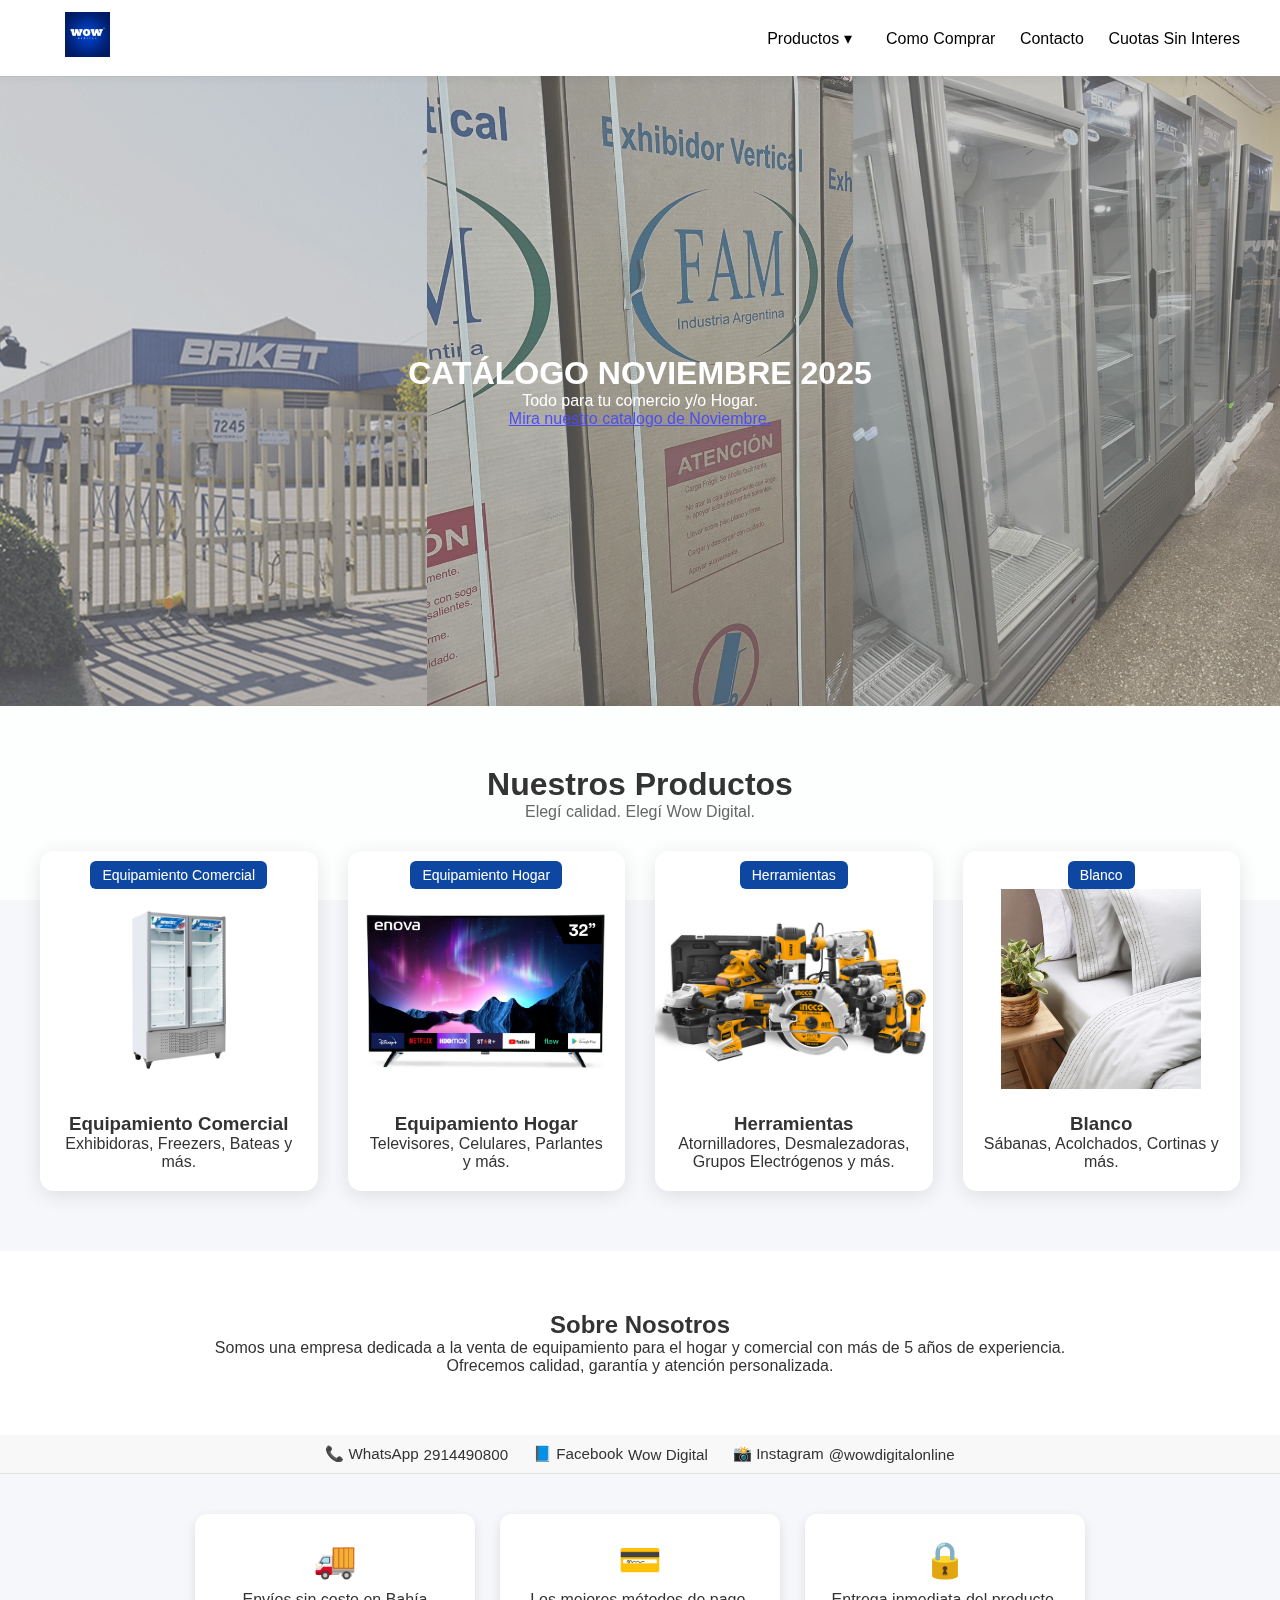
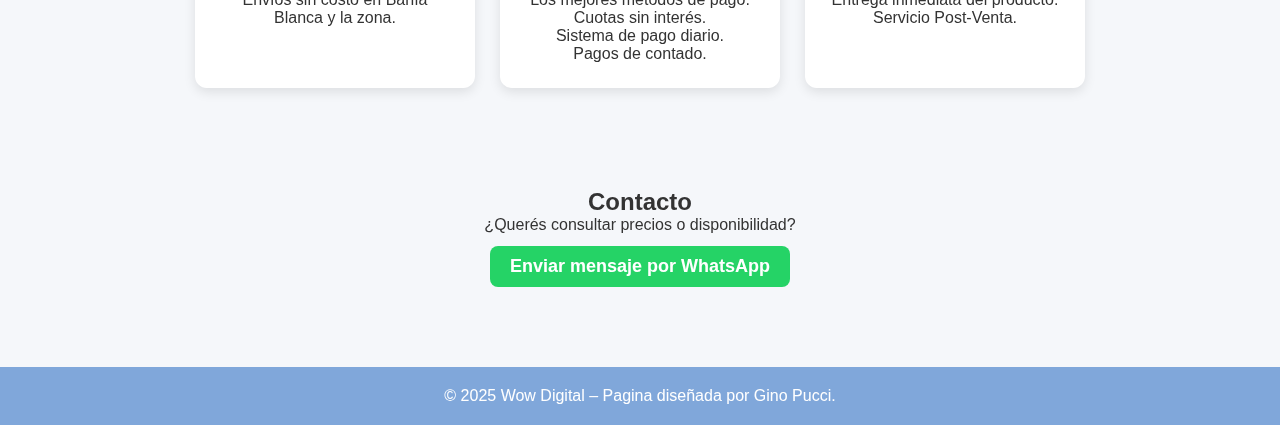
<file: index.html>
<!DOCTYPE html>
<html lang="es">
<head>
    <meta charset="UTF-8">
    <meta name="viewport" content="width=device-width, initial-scale=1.0">
    <title>Wow Digital - Tienda Oficial</title>
    <link rel="icon" type="image/png" href="/assets/LOGO.jpg">
    <link rel="stylesheet" href="styles.css">
</head>
<body>
    <header class="header">
    <div class="logo">
        <img src="assets/LOGO.jpg" alt="Wow Digital">
    </div>
   <nav>
    <div class="dropdown">
        <a class="dropbtn">Productos ▾</a>
        <div class="dropdown-content">
            <a href="productos-comerciales.html">Equipamiento Comercial</a>
            <a href="productos-hogar.html">Tecnología / Hogar</a>
            <a href="productos-herra.html">Herramientas</a>
            <a href="productos-blanco.html">Blanco</a>
        </div>
    </div>
    <a href="comprar.html">Como Comprar</a>
    <a href="contacto.html">Contacto</a>
    <a href="cuotas.html">Cuotas Sin Interes</a>
</nav>

        </ul>
    </nav>
</header>
    <section class="hero">
        <div class="hero-slider">
    <div class="hero-slide" style="background-image: url('assets/fondo.png')"></div>
    <div class="hero-slide" style="background-image: url('assets/fondo1.jpeg')"></div>
    <div class="hero-slide" style="background-image: url('assets/fondo2.jpeg')"></div>
    <div class="hero-slide" style="background-image: url('assets/fondo3.jpeg')"></div>
    <div class="hero-slide" style="background-image: url('assets/systel.jpg')"></div>
    <div class="hero-slide" style="background-image: url('assets/comerciante.jpg')"></div>
    <div class="hero-slide" style="background-image: url('assets/fondo6.jpeg')"></div>
    <div class="hero-slide" style="background-image: url('assets/fondo7.jpeg')"></div>
    <div class="hero-slide" style="background-image: url('assets/fondo8.jpeg')"></div>
</div>
    <div class="hero-content">
        <h1>CATÁLOGO NOVIEMBRE 2025</h1>
        <p>Todo para tu comercio y/o Hogar.</p>
        <a class="btn" href="https://acrobat.adobe.com/id/urn:aaid:sc:VA6C2:f7fc0ef2-a39d-4b09-a4e4-bdde4df8a845">
        <p>Mira nuestro catalogo de Noviembre.</p>
    </div>
</section>

            </a>
        </div>
    </section>

    <section id="productos" class="productos">
        <h2>Nuestros Productos</h2>
        <p class="subtitulo">Elegí calidad. Elegí Wow Digital.</p>

        <div class="grid">

            <div class="card">
                <a href="productos-comerciales.html" class="link-cuadrito">Equipamiento Comercial</a>
                <img src="assets/1000.png" alt="Heladera">
                <div class="info">
                    <h3>Equipamiento Comercial</h3>
                    <p>Exhibidoras, Freezers, Bateas y más.</p>
                </div>
            </div>

            <div class="card">
                <a href="productos-hogar.html" class="link-cuadrito">Equipamiento Hogar</a>
                <img src="assets/32.png" alt="Televisores">
                <div class="info">
                    <h3>Equipamiento Hogar</h3>
                    <p>Televisores, Celulares, Parlantes y más.</p>
                </div>
            </div>

            <div class="card">
                <a href="productos-herra.html" class="link-cuadrito">Herramientas</a>
                <img src="assets/ingco.jpg" alt="Herramientas">
                <div class="info">
                    <h3>Herramientas</h3>
                    <p>Atornilladores, Desmalezadoras, Grupos Electrógenos y más.</p>
                </div>
            </div>

            <div class="card">
                <a href="productos-blanco.html" class="link-cuadrito">Blanco</a>
                <img src="assets/sabana1.png" alt="Sábanas">
                <div class="info">
                    <h3>Blanco</h3>
                    <p>Sábanas, Acolchados, Cortinas y más.</p>
                </div>
            </div>

        </div>
    </section>

    <section id="nosotros" class="nosotros">
        <h2>Sobre Nosotros</h2>
        <p>Somos una empresa dedicada a la venta de equipamiento para el hogar y comercial con más de 5 años de experiencia.</p>
        <p>Ofrecemos calidad, garantía y atención personalizada.</p>
    </section>
<div class="top-contact-bar">
    <a href="https://wa.me/542914490800" target="_blank" class="contact-item">
        <span>📞 WhatsApp</span> 2914490800
    </a>

    <a href="https://www.facebook.com/wowdigitalonline/" target="_blank" class="contact-item">
        <span>📘 Facebook</span> Wow Digital
    </a>

    <a href="https://www.instagram.com/wowdigitalonline/" target="_blank" class="contact-item">
        <span>📸 Instagram</span> @wowdigitalonline
    </a>
</div>

    <section class="beneficios">
        <div class="beneficio">
            <span class="icono">🚚</span>
            <p>Envíos sin costo en Bahía Blanca y la zona.</p>
        </div>

        <div class="beneficio">
            <span class="icono">💳</span>
            <p>Los mejores métodos de pago.</p>
            <p>Cuotas sin interés.</p>
            <p>Sistema de pago diario.</p>
            <p>Pagos de contado.</p>
        </div>

        <div class="beneficio">
            <span class="icono">🔒</span>
            <p>Entrega inmediata del producto.</p>
            <p>Servicio Post-Venta.</p>
        </div>
    </section>

    <section id="contacto" class="contacto">
        <h2>Contacto</h2>
        <p>¿Querés consultar precios o disponibilidad?</p>
        <a href="https://wa.me/542914490800" class="btn-whatsapp" target="_blank">
            Enviar mensaje por WhatsApp
        </a>
    </section>

    <footer>
        <p>© 2025 Wow Digital – Pagina diseñada por Gino Pucci.</p>
    </footer>

</body>
</html>
</file>
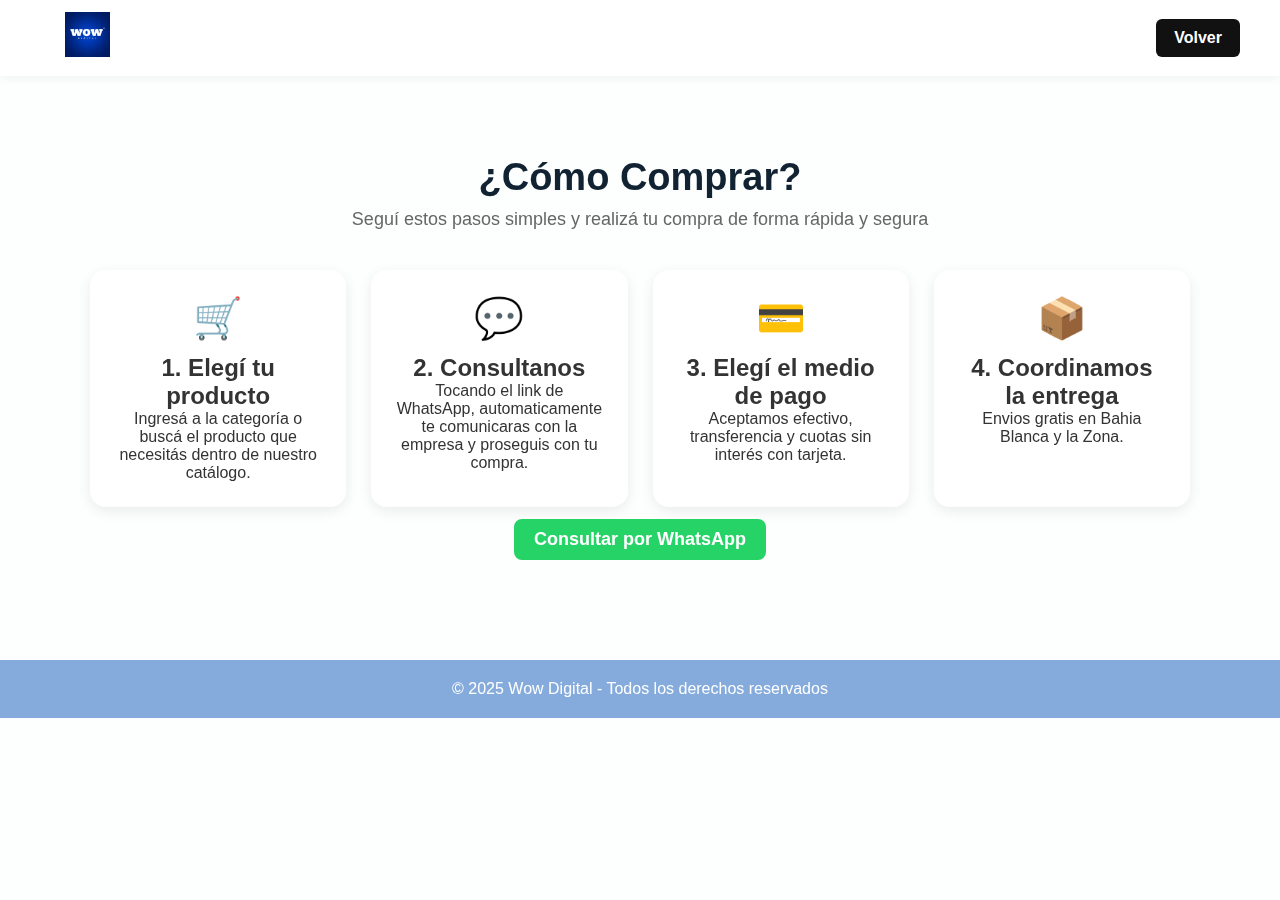
<file: comprar.html>
<!DOCTYPE html>
<html lang="es">
<head>
    <meta charset="UTF-8">
    <meta name="viewport" content="width=device-width, initial-scale=1.0">
    <title>Cómo Comprar - Wow Digital</title>
    <link rel="stylesheet" href="styles.css">
</head>
<body>
<header class="header">
    <div class="logo">
        <img src="assets/LOGO.jpg" alt="Wow Digital">
    </div>

    <a class="volver-btn" href="index.html">Volver</a>
</header>
<body>

<header>
    <h2 class="logo">WOW DIGITAL</h2>
</header>

<section class="comprar-container">

    <h1>¿Cómo Comprar?</h1>
    <p class="comprar-subtexto">Seguí estos pasos simples y realizá tu compra de forma rápida y segura</p>

    <div class="comprar-grid">

        <div class="comprar-card">
            <div class="icono">🛒</div>
            <h2>1. Elegí tu producto</h2>
            <p>Ingresá a la categoría o buscá el producto que necesitás dentro de nuestro catálogo.</p>
        </div>

        <div class="comprar-card">
            <div class="icono">💬</div>
            <h2>2. Consultanos</h2>
            <p>Tocando el link de WhatsApp, automaticamente te comunicaras con la empresa y proseguis con tu compra.</p>
        </div>

        <div class="comprar-card">
            <div class="icono">💳</div>
            <h2>3. Elegí el medio de pago</h2>
            <p>Aceptamos efectivo, transferencia y cuotas sin interés con tarjeta.</p>
        </div>

        <div class="comprar-card">
            <div class="icono">📦</div>
            <h2>4. Coordinamos la entrega</h2>
            <p>Envios gratis en Bahia Blanca y la Zona.</p>
        </div>

    </div>

    <a href="https://wa.me/549123456789" class="btn-whatsapp">
        Consultar por WhatsApp
    </a>

</section>

<footer>
    <p>© 2025 Wow Digital - Todos los derechos reservados</p>
</footer>

</body>
</html>
</file>
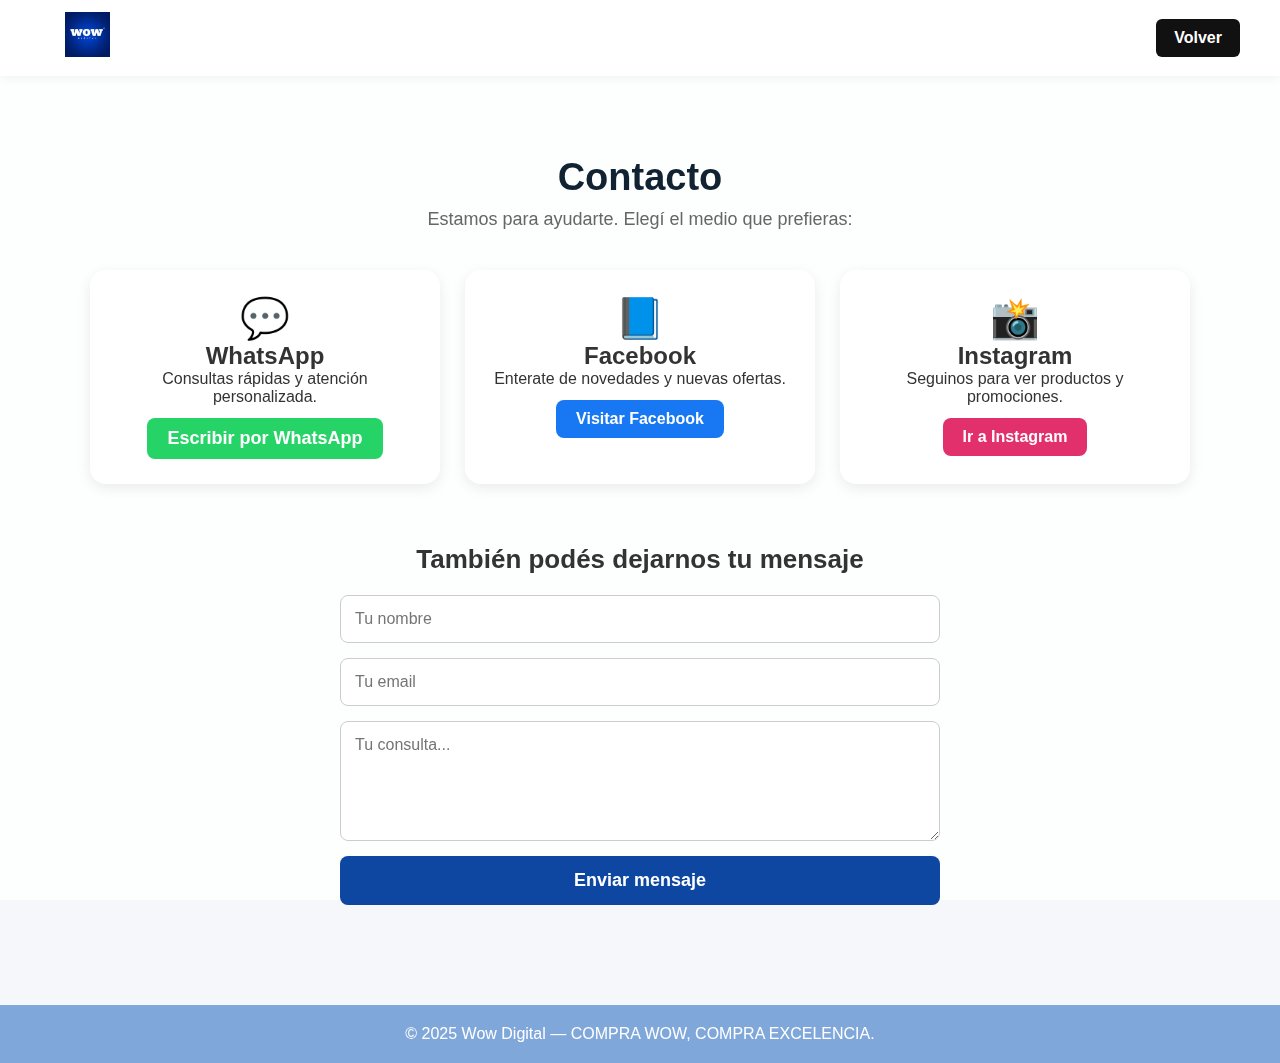
<file: contacto.html>
<!DOCTYPE html>
<html lang="es">
<head>
    <meta charset="UTF-8">
    <meta name="viewport" content="width=device-width, initial-scale=1.0">
    <title>Contacto - Wow Digital</title>
    <link rel="stylesheet" href="styles.css">
</head>
<body>
<header class="header">
    <div class="logo">
        <img src="assets/LOGO.jpg" alt="Wow Digital">
    </div>

    <a class="volver-btn" href="index.html">Volver</a>
</header>
<body>

<header>
    <h2 class="logo">WOW DIGITAL</h2>
</header>

<section class="contacto-page">

    <h1>Contacto</h1>
    <p class="contacto-sub">Estamos para ayudarte. Elegí el medio que prefieras:</p>

    <div class="contacto-grid">

        <div class="contacto-card">
            <span class="icono">💬</span>
            <h2>WhatsApp</h2>
            <p>Consultas rápidas y atención personalizada.</p>
            <a href="https://wa.me/542914490800" class="btn-whatsapp" target="_blank">Escribir por WhatsApp</a>
        </div>

        <div class="contacto-card">
            <span class="icono">📘</span>
            <h2>Facebook</h2>
            <p>Enterate de novedades y nuevas ofertas.</p>
            <a href="https://www.facebook.com/wowdigitalonline/" target="_blank" class="btn-facebook">Visitar Facebook</a>
        </div>

        <div class="contacto-card">
            <span class="icono">📸</span>
            <h2>Instagram</h2>
            <p>Seguinos para ver productos y promociones.</p>
            <a href="https://www.instagram.com/wowdigitalonline/" target="_blank" class="btn-instagram">Ir a Instagram</a>
        </div>

    </div>

    <!-- FORMULARIO (opcional) -->
    <h2 class="form-titulo">También podés dejarnos tu mensaje</h2>
    <form class="form-contacto">
        <input type="text" placeholder="Tu nombre" required>
        <input type="email" placeholder="Tu email" required>
        <textarea placeholder="Tu consulta..." rows="5" required></textarea>
        <button type="submit">Enviar mensaje</button>
    </form>

</section>

<footer>
    <p>© 2025 Wow Digital — COMPRA WOW, COMPRA EXCELENCIA.</p>
</footer>

</body>
</html>
</file>
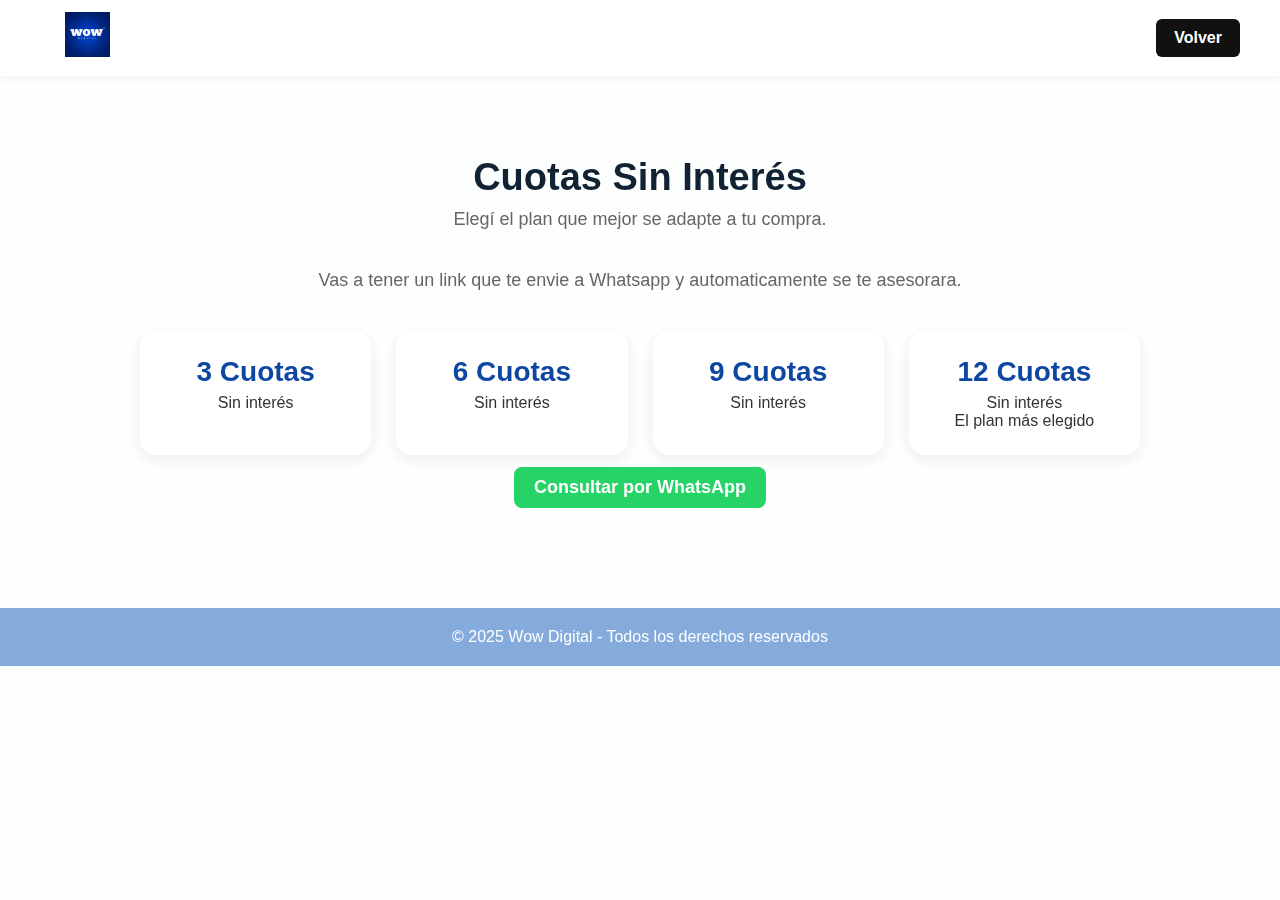
<file: cuotas.html>
<!DOCTYPE html>
<html lang="es">
<head>
    <meta charset="UTF-8">
    <meta name="viewport" content="width=device-width, initial-scale=1.0">
    <title>Cuotas Sin Interés - Wow Digital</title>
    <link rel="stylesheet" href="styles.css">
</head>
<body>
<header class="header">
    <div class="logo">
        <img src="assets/LOGO.jpg" alt="Wow Digital">
    </div>

    <a class="volver-btn" href="index.html">Volver</a>
</header>
<body>

<header>
    <h2 class="logo">WOW DIGITAL</h2>
</header>

<section class="cuotas-container">

    <h1>Cuotas Sin Interés</h1>
    <p class="subtexto">Elegí el plan que mejor se adapte a tu compra.</p>
    <p class="subtexto">Vas a tener un link que te envie a Whatsapp y automaticamente se te asesorara.</p>

    <div class="cuotas-grid">

        <div class="cuota-card">
            <h2>3 Cuotas</h2>
            <p>Sin interés</p>
        </div>

        <div class="cuota-card">
            <h2>6 Cuotas</h2>
            <p>Sin interés</p>
        </div>

        <div class="cuota-card destacado">
            <h2>9 Cuotas</h2>
            <p>Sin interés</p>
        </div>

        <div class="cuota-card">
            <h2>12 Cuotas</h2>
            <p>Sin interés</p>
            <p class="destacado-texto">El plan más elegido</p>
        </div>

    </div>

    <a href="https://wa.me/542914490800" class="btn-whatsapp">
        Consultar por WhatsApp
    </a>

</section>

<footer>
    <p>© 2025 Wow Digital - Todos los derechos reservados</p>
</footer>

</body>
</html>
</file>
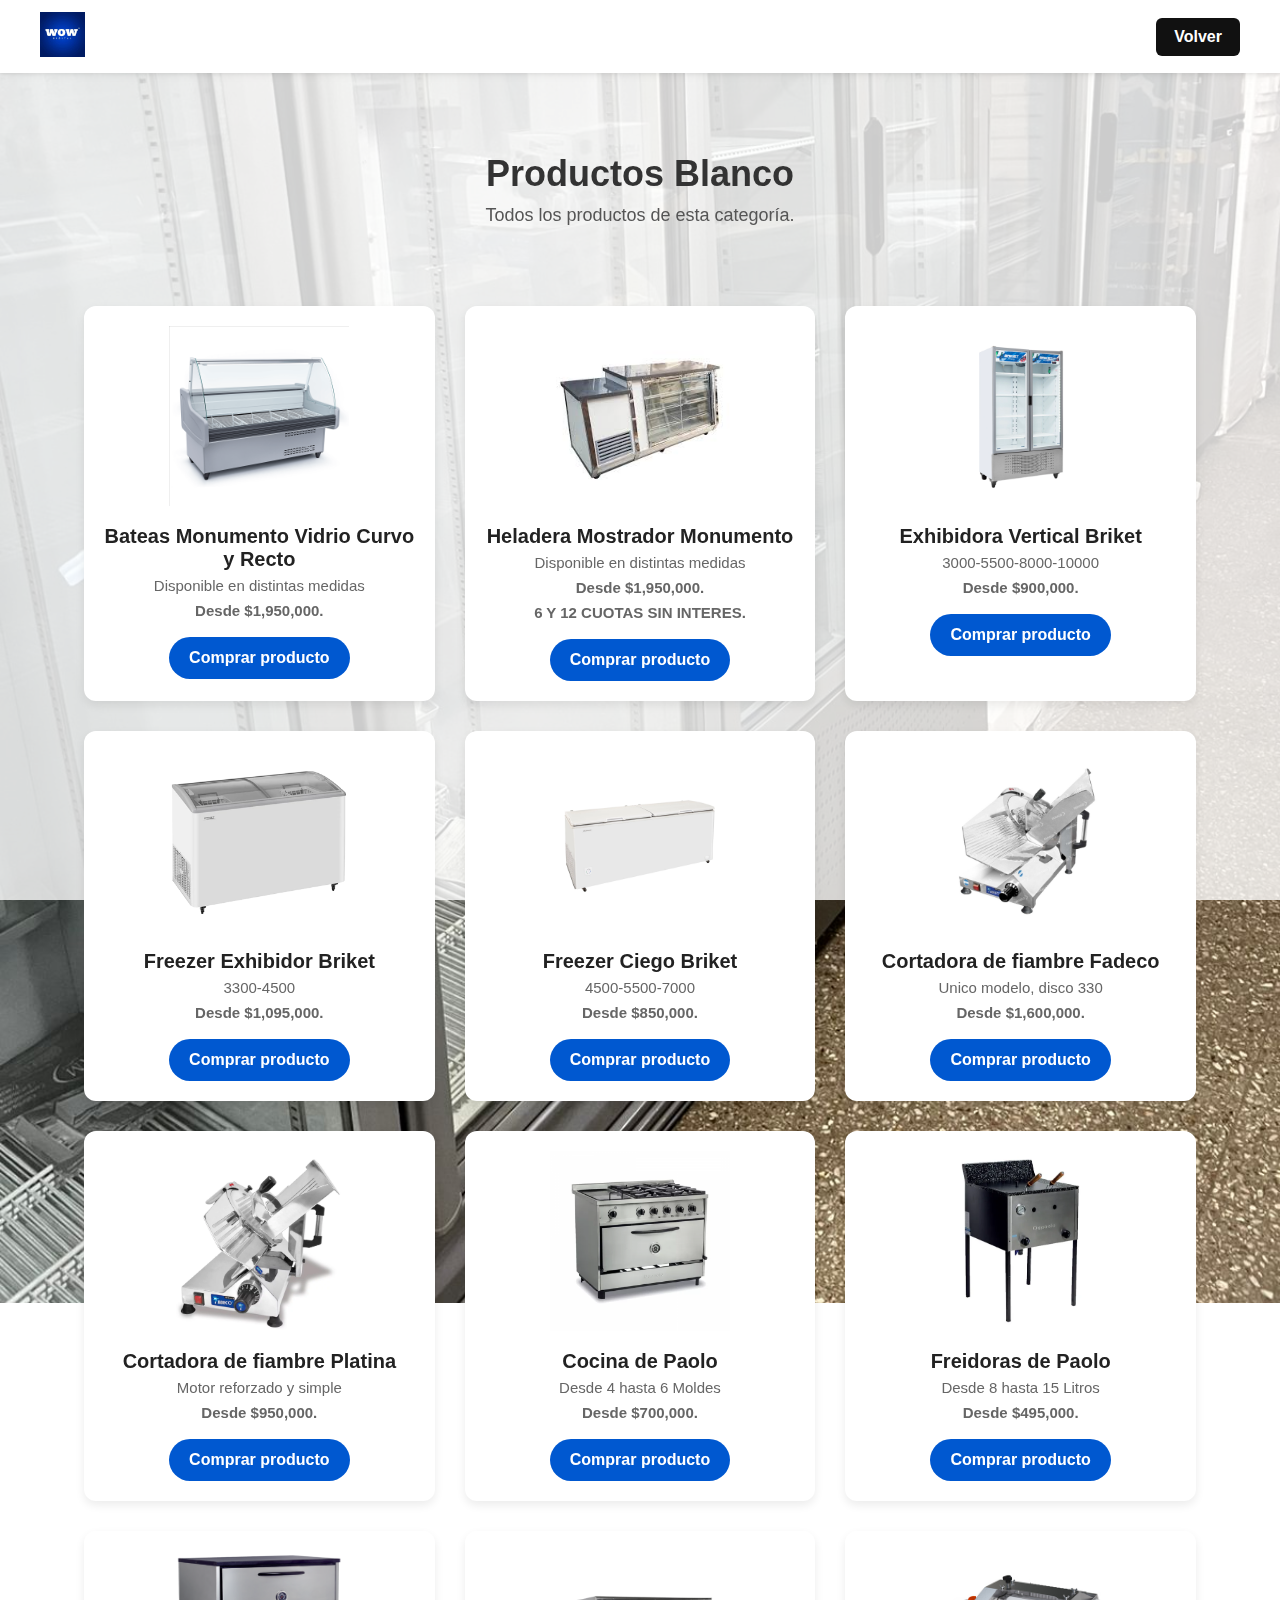
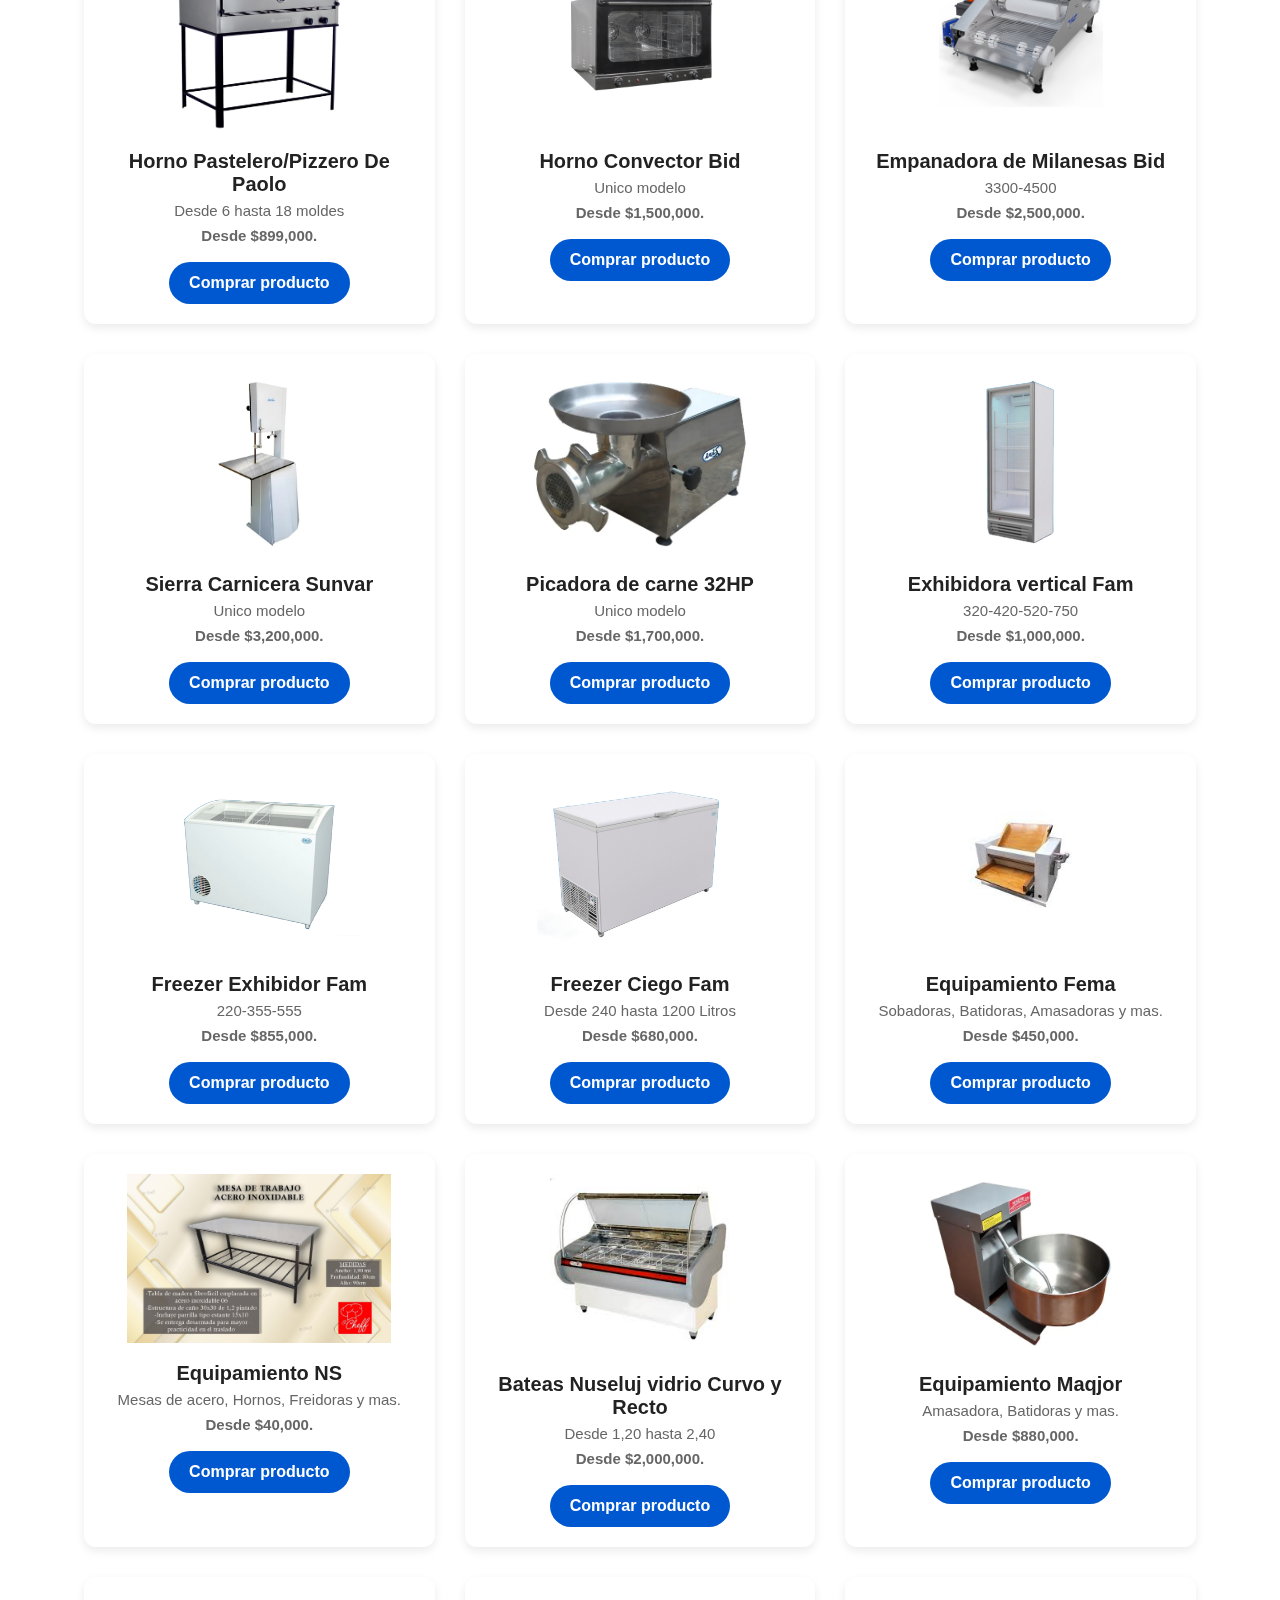
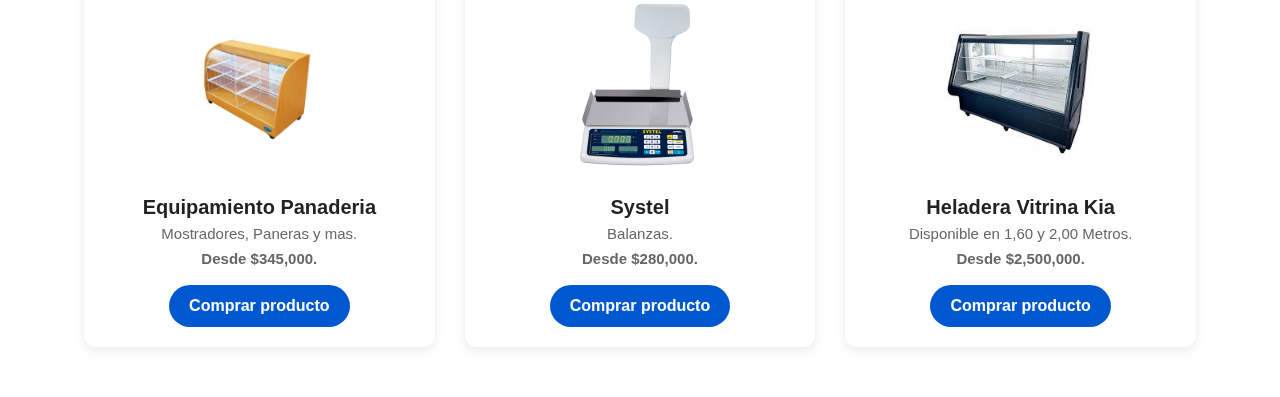
<file: productos-blanco.html>
<!DOCTYPE html>
<html lang="es">
<head>
    <meta charset="UTF-8">
    <title>Equipamiento Comercial - Wow Digital</title>
    <link rel="icon" type="image/png" href="/assets/LOGO.jpg">
    <link rel="stylesheet" href="styles.css">
</head>
<header class="sub-header">
    <div class="sub-logo">
        <img src="assets/LOGO.jpg" alt="Wow Digital">
    </div>

    <a class="volver-btn" href="index.html">Volver</a>
</header>

<body>
    <body class="fondo-comercial">


<header>
    <h2 class="logo">WOW DIGITAL</h2>
</header>

<section class="categoria-titulo">
    <h1>Productos Blanco</h1>
    <p>Todos los productos de esta categoría.</p>
</section>

<!-- 👉 SOLO UN GRID -->
<div class="productos-grid">

    <!-- 👉 Todas las tarjetas VAN AQUÍ ADENTRO -->
    <div class="producto-card">
        <img src="assets/bateacurvajose.png" alt="">
        <h3>Bateas Monumento Vidrio Curvo y Recto</h3>
        <p>Disponible en distintas medidas</p>
        <p class="producto-precio">Desde $1,950,000.</p>
        <a href="https://wa.me/542914490800" class="boton-comprar">Comprar producto</a>
    </div>

    <div class="producto-card">
        <img src="assets/mostradorjose.jpg" alt="">
        <h3>Heladera Mostrador Monumento</h3>
        <p>Disponible en distintas medidas</p>
        <p class="producto-precio">Desde $1,950,000.</p>
        <p class="producto-precio">6 Y 12 CUOTAS SIN INTERES.</p>
        <a href="https://wa.me/542914490800" class="boton-comprar">Comprar producto</a>
    </div>

    <div class="producto-card">
        <img src="assets/1000.png" alt="">
        <h3>Exhibidora Vertical Briket</h3>
        <p>3000-5500-8000-10000</p>
        <p class="producto-precio">Desde $900,000.</p>
        <a href="https://wa.me/542914490800" class="boton-comprar">Comprar producto</a>
    </div>
    <div class="producto-card">
        <img src="assets/exhibidorbriket.png" alt="">
        <h3>Freezer Exhibidor Briket</h3>
        <p>3300-4500</p>
        <p class="producto-precio">Desde $1,095,000.</p>
        <a href="https://wa.me/542914490800" class="boton-comprar">Comprar producto</a>
    </div>
    <div class="producto-card">
        <img src="assets/ciegobriket.png" alt="">
        <h3>Freezer Ciego Briket</h3>
        <p>4500-5500-7000</p>
        <p class="producto-precio">Desde $850,000.</p>
        <a href="https://wa.me/542914490800" class="boton-comprar">Comprar producto</a>
    </div>
    <div class="producto-card">
        <img src="assets/cortadora.jpg" alt="">
        <h3>Cortadora de fiambre Fadeco</h3>
        <p>Unico modelo, disco 330</p>
        <p class="producto-precio">Desde $1,600,000.</p>
        <a href="https://wa.me/542914490800" class="boton-comprar">Comprar producto</a>
    </div>
    <div class="producto-card">
        <img src="assets/fadeco.png" alt="">
        <h3>Cortadora de fiambre Platina</h3>
        <p>Motor reforzado y simple</p>
        <p class="producto-precio">Desde $950,000.</p>
        <a href="https://wa.me/542914490800" class="boton-comprar">Comprar producto</a>
    </div>
    <div class="producto-card">
        <img src="assets/cocinapaolo.jpg" alt="">
        <h3>Cocina de Paolo</h3>
        <p>Desde 4 hasta 6 Moldes</p>
        <p class="producto-precio">Desde $700,000.</p>
        <a href="https://wa.me/542914490800" class="boton-comprar">Comprar producto</a>
    </div>
    <div class="producto-card">
        <img src="assets/freidorapaolo.png" alt="">
        <h3>Freidoras de Paolo</h3>
        <p>Desde 8 hasta 15 Litros</p>
        <p class="producto-precio">Desde $495,000.</p>
        <a href="https://wa.me/542914490800" class="boton-comprar">Comprar producto</a>
    </div>
    <div class="producto-card">
        <img src="assets/12moldespaolo.png" alt="">
        <h3>Horno Pastelero/Pizzero De Paolo</h3>
        <p>Desde 6 hasta 18 moldes</p>
        <p class="producto-precio">Desde $899,000.</p>
        <a href="https://wa.me/542914490800" class="boton-comprar">Comprar producto</a>
    </div>
    <div class="producto-card">
        <img src="assets/convectorbid.png" alt="">
        <h3>Horno Convector Bid</h3>
        <p>Unico modelo</p>
        <p class="producto-precio">Desde $1,500,000.</p>
        <a href="https://wa.me/542914490800" class="boton-comprar">Comprar producto</a>
    </div>
    <div class="producto-card">
        <img src="assets/empanadorabid.jpg" alt="">
        <h3>Empanadora de Milanesas Bid</h3>
        <p>3300-4500</p>
        <p class="producto-precio">Desde $2,500,000.</p>
        <a href="https://wa.me/542914490800" class="boton-comprar">Comprar producto</a>
    </div>
    <div class="producto-card">
        <img src="assets/sierrasunvar.png" alt="">
        <h3>Sierra Carnicera Sunvar</h3>
        <p>Unico modelo</p>
        <p class="producto-precio">Desde $3,200,000.</p>
        <a href="https://wa.me/542914490800" class="boton-comprar">Comprar producto</a>
    </div>
    <div class="producto-card">
        <img src="assets/picadora32.png" alt="">
        <h3>Picadora de carne 32HP</h3>
        <p>Unico modelo</p>
        <p class="producto-precio">Desde $1,700,000.</p>
        <a href="https://wa.me/542914490800" class="boton-comprar">Comprar producto</a>
    </div>
    <div class="producto-card">
        <img src="assets/famexhibidora.png" alt="">
        <h3>Exhibidora vertical Fam</h3>
        <p>320-420-520-750</p>
        <p class="producto-precio">Desde $1,000,000.</p>
        <a href="https://wa.me/542914490800" class="boton-comprar">Comprar producto</a>
    </div>
    <div class="producto-card">
        <img src="assets/exhfam.png" alt="">
        <h3>Freezer Exhibidor Fam</h3>
        <p>220-355-555</p>
        <p class="producto-precio">Desde $855,000.</p>
        <a href="https://wa.me/542914490800" class="boton-comprar">Comprar producto</a>
    </div>
    <div class="producto-card">
        <img src="assets/freezerfam.png" alt="">
        <h3>Freezer Ciego Fam</h3>
        <p>Desde 240 hasta 1200 Litros</p>
        <p class="producto-precio">Desde $680,000.</p>
        <a href="https://wa.me/542914490800" class="boton-comprar">Comprar producto</a>
    </div>
    <div class="producto-card">
        <img src="assets/sobafema.jpg" alt="">
        <h3>Equipamiento Fema</h3>
        <p>Sobadoras, Batidoras, Amasadoras y mas.</p>
        <p class="producto-precio">Desde $450,000.</p>
        <a href="https://wa.me/542914490800" class="boton-comprar">Comprar producto</a>
    </div>
    <div class="producto-card">
        <img src="assets/ns.jpg" alt="">
        <h3>Equipamiento NS</h3>
        <p>Mesas de acero, Hornos, Freidoras y mas.</p>
        <p class="producto-precio">Desde $40,000.</p>
        <a href="https://wa.me/542914490800" class="boton-comprar">Comprar producto</a>
    </div>
    <div class="producto-card">
        <img src="assets/bateacurvanuse.jpg" alt="">
        <h3>Bateas Nuseluj vidrio Curvo y Recto</h3>
        <p>Desde 1,20 hasta 2,40</p>
        <p class="producto-precio">Desde $2,000,000.</p>
        <a href="https://wa.me/542914490800" class="boton-comprar">Comprar producto</a>
    </div>
    <div class="producto-card">
        <img src="assets/amasadoramaqjor.webp" alt="">
        <h3>Equipamiento Maqjor</h3>
        <p>Amasadora, Batidoras y mas.</p>
        <p class="producto-precio">Desde $880,000.</p>
        <a href="https://wa.me/542914490800" class="boton-comprar">Comprar producto</a>
    </div>
    <div class="producto-card">
        <img src="assets/mostradorfactu.png" alt="">
        <h3>Equipamiento Panaderia</h3>
        <p>Mostradores, Paneras y mas.</p>
        <p class="producto-precio">Desde $345,000.</p>
        <a href="https://wa.me/542914490800" class="boton-comprar">Comprar producto</a>
    </div>
    <div class="producto-card">
        <img src="assets/balanza.jpg" alt="">
        <h3>Systel</h3>
        <p>Balanzas.</p>
        <p class="producto-precio">Desde $280,000.</p>
        <a href="https://wa.me/542914490800" class="boton-comprar">Comprar producto</a>
    </div>
    <div class="producto-card">
        <img src="assets/kiea.jpg" alt="">
        <h3>Heladera Vitrina Kia</h3>
        <p>Disponible en 1,60 y 2,00 Metros.</p>
        <p class="producto-precio">Desde $2,500,000.</p>
        <a href="https://wa.me/542914490800" class="boton-comprar">Comprar producto</a>
    </div>


    <!-- ✔ Agregá todas tus otras tarjetas acá -->
    <!-- ✔ Copiá/pegá según necesites -->

</div> <!-- 🔥 cierre REAL del grid -->

</body>
</html>
</file>
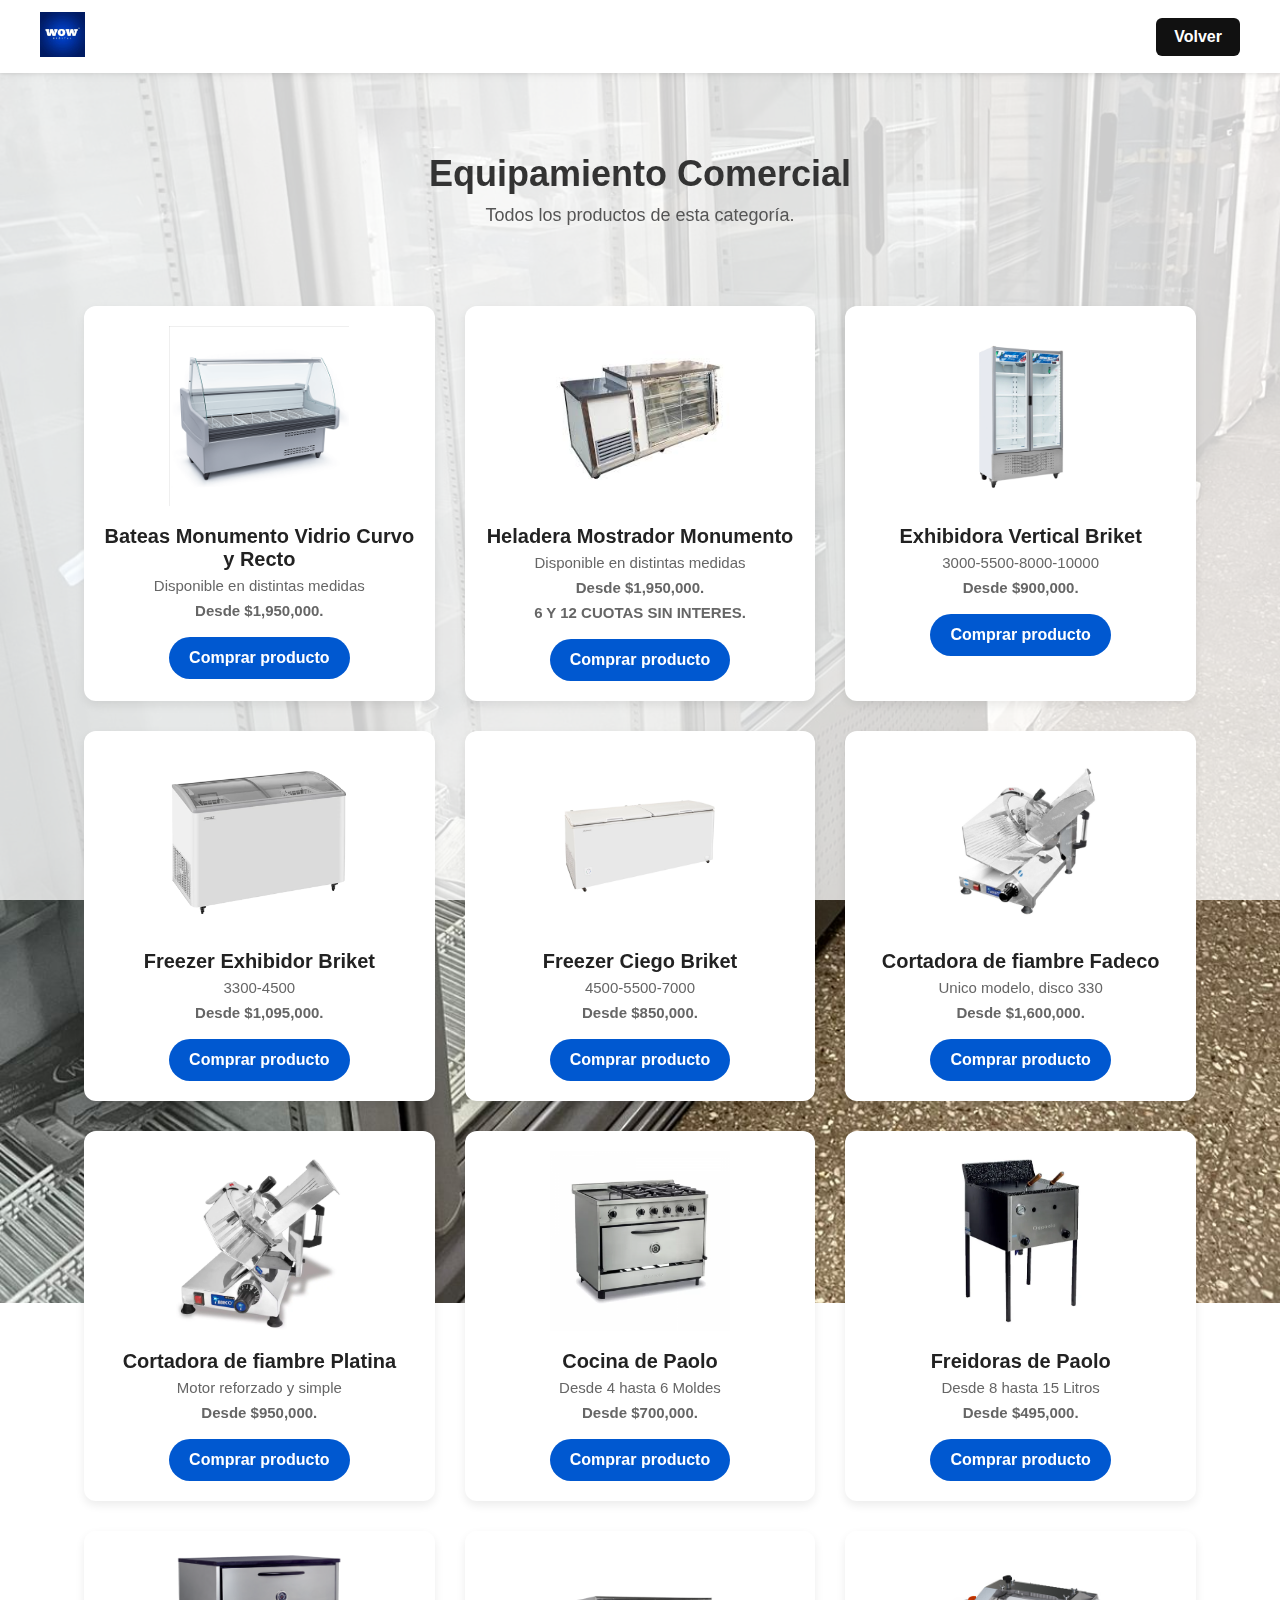
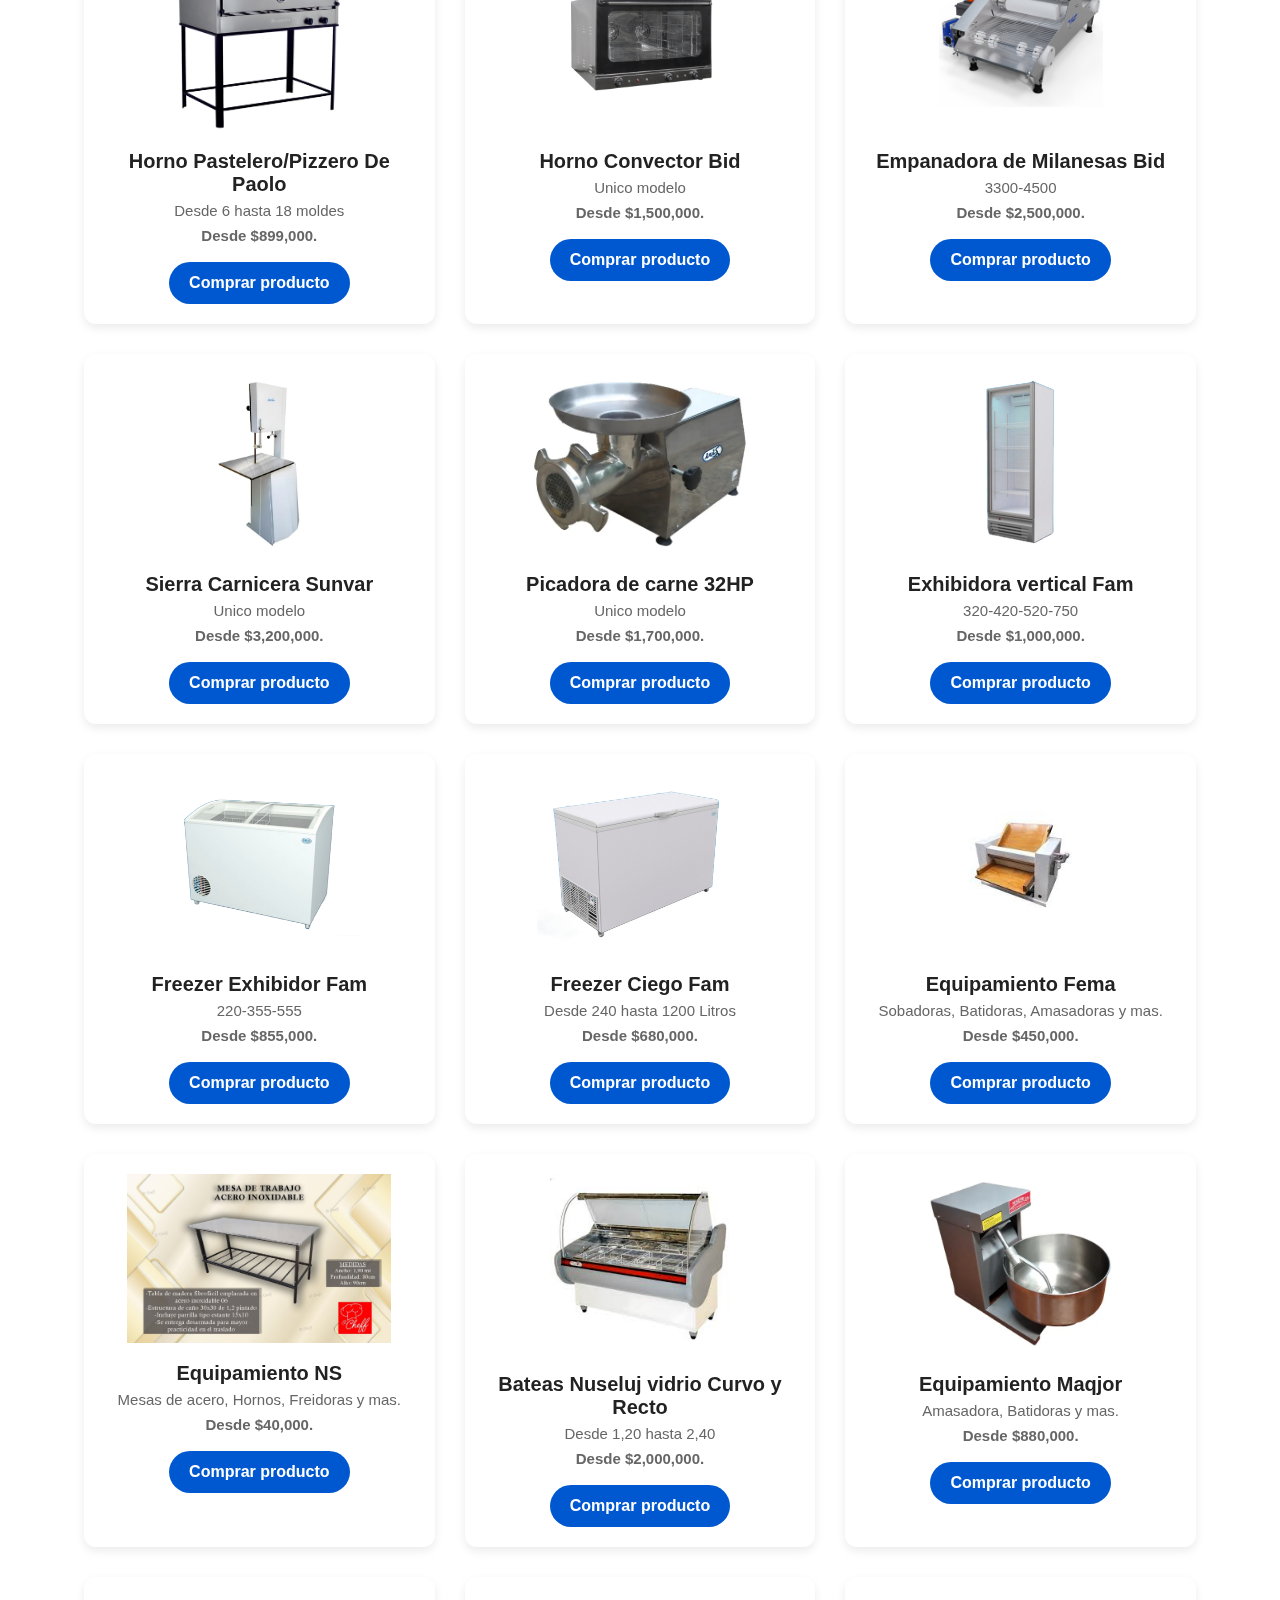
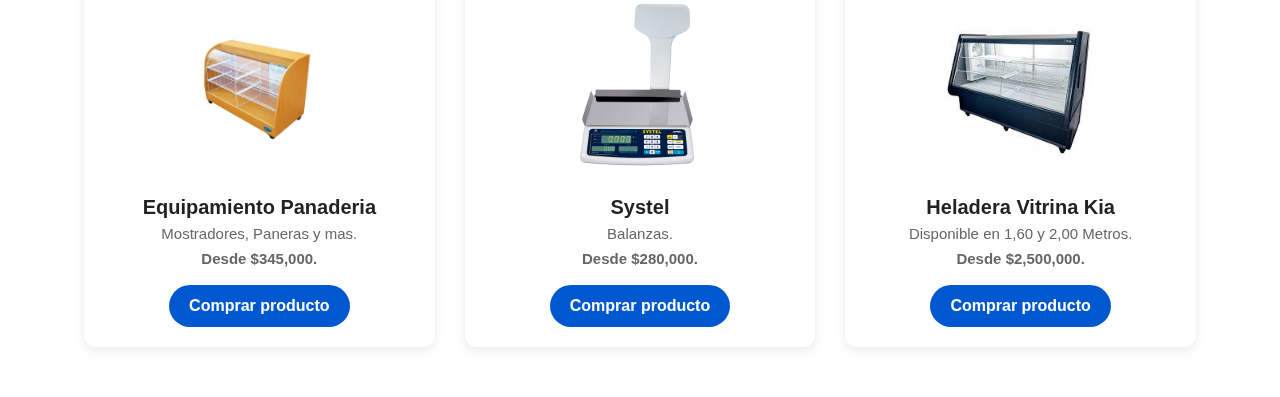
<file: productos-comerciales.html>
<!DOCTYPE html>
<html lang="es">
<head>
    <meta charset="UTF-8">
    <title>Equipamiento Comercial - Wow Digital</title>
    <link rel="icon" type="image/png" href="/assets/LOGO.jpg">
    <link rel="stylesheet" href="styles.css">
</head>
<header class="sub-header">
    <div class="sub-logo">
        <img src="assets/LOGO.jpg" alt="Wow Digital">
    </div>

    <a class="volver-btn" href="index.html">Volver</a>
</header>

<body>
    <body class="fondo-comercial">


<header>
    <h2 class="logo">WOW DIGITAL</h2>
</header>

<section class="categoria-titulo">
    <h1>Equipamiento Comercial</h1>
    <p>Todos los productos de esta categoría.</p>
</section>

<!-- 👉 SOLO UN GRID -->
<div class="productos-grid">

    <!-- 👉 Todas las tarjetas VAN AQUÍ ADENTRO -->
    <div class="producto-card">
        <img src="assets/bateacurvajose.png" alt="">
        <h3>Bateas Monumento Vidrio Curvo y Recto</h3>
        <p>Disponible en distintas medidas</p>
        <p class="producto-precio">Desde $1,950,000.</p>
        <a href="https://wa.me/542914490800" class="boton-comprar">Comprar producto</a>
    </div>

    <div class="producto-card">
        <img src="assets/mostradorjose.jpg" alt="">
        <h3>Heladera Mostrador Monumento</h3>
        <p>Disponible en distintas medidas</p>
        <p class="producto-precio">Desde $1,950,000.</p>
        <p class="producto-precio">6 Y 12 CUOTAS SIN INTERES.</p>
        <a href="https://wa.me/542914490800" class="boton-comprar">Comprar producto</a>
    </div>

    <div class="producto-card">
        <img src="assets/1000.png" alt="">
        <h3>Exhibidora Vertical Briket</h3>
        <p>3000-5500-8000-10000</p>
        <p class="producto-precio">Desde $900,000.</p>
        <a href="https://wa.me/542914490800" class="boton-comprar">Comprar producto</a>
    </div>
    <div class="producto-card">
        <img src="assets/exhibidorbriket.png" alt="">
        <h3>Freezer Exhibidor Briket</h3>
        <p>3300-4500</p>
        <p class="producto-precio">Desde $1,095,000.</p>
        <a href="https://wa.me/542914490800" class="boton-comprar">Comprar producto</a>
    </div>
    <div class="producto-card">
        <img src="assets/ciegobriket.png" alt="">
        <h3>Freezer Ciego Briket</h3>
        <p>4500-5500-7000</p>
        <p class="producto-precio">Desde $850,000.</p>
        <a href="https://wa.me/542914490800" class="boton-comprar">Comprar producto</a>
    </div>
    <div class="producto-card">
        <img src="assets/cortadora.jpg" alt="">
        <h3>Cortadora de fiambre Fadeco</h3>
        <p>Unico modelo, disco 330</p>
        <p class="producto-precio">Desde $1,600,000.</p>
        <a href="https://wa.me/542914490800" class="boton-comprar">Comprar producto</a>
    </div>
    <div class="producto-card">
        <img src="assets/fadeco.png" alt="">
        <h3>Cortadora de fiambre Platina</h3>
        <p>Motor reforzado y simple</p>
        <p class="producto-precio">Desde $950,000.</p>
        <a href="https://wa.me/542914490800" class="boton-comprar">Comprar producto</a>
    </div>
    <div class="producto-card">
        <img src="assets/cocinapaolo.jpg" alt="">
        <h3>Cocina de Paolo</h3>
        <p>Desde 4 hasta 6 Moldes</p>
        <p class="producto-precio">Desde $700,000.</p>
        <a href="https://wa.me/542914490800" class="boton-comprar">Comprar producto</a>
    </div>
    <div class="producto-card">
        <img src="assets/freidorapaolo.png" alt="">
        <h3>Freidoras de Paolo</h3>
        <p>Desde 8 hasta 15 Litros</p>
        <p class="producto-precio">Desde $495,000.</p>
        <a href="https://wa.me/542914490800" class="boton-comprar">Comprar producto</a>
    </div>
    <div class="producto-card">
        <img src="assets/12moldespaolo.png" alt="">
        <h3>Horno Pastelero/Pizzero De Paolo</h3>
        <p>Desde 6 hasta 18 moldes</p>
        <p class="producto-precio">Desde $899,000.</p>
        <a href="https://wa.me/542914490800" class="boton-comprar">Comprar producto</a>
    </div>
    <div class="producto-card">
        <img src="assets/convectorbid.png" alt="">
        <h3>Horno Convector Bid</h3>
        <p>Unico modelo</p>
        <p class="producto-precio">Desde $1,500,000.</p>
        <a href="https://wa.me/542914490800" class="boton-comprar">Comprar producto</a>
    </div>
    <div class="producto-card">
        <img src="assets/empanadorabid.jpg" alt="">
        <h3>Empanadora de Milanesas Bid</h3>
        <p>3300-4500</p>
        <p class="producto-precio">Desde $2,500,000.</p>
        <a href="https://wa.me/542914490800" class="boton-comprar">Comprar producto</a>
    </div>
    <div class="producto-card">
        <img src="assets/sierrasunvar.png" alt="">
        <h3>Sierra Carnicera Sunvar</h3>
        <p>Unico modelo</p>
        <p class="producto-precio">Desde $3,200,000.</p>
        <a href="https://wa.me/542914490800" class="boton-comprar">Comprar producto</a>
    </div>
    <div class="producto-card">
        <img src="assets/picadora32.png" alt="">
        <h3>Picadora de carne 32HP</h3>
        <p>Unico modelo</p>
        <p class="producto-precio">Desde $1,700,000.</p>
        <a href="https://wa.me/542914490800" class="boton-comprar">Comprar producto</a>
    </div>
    <div class="producto-card">
        <img src="assets/famexhibidora.png" alt="">
        <h3>Exhibidora vertical Fam</h3>
        <p>320-420-520-750</p>
        <p class="producto-precio">Desde $1,000,000.</p>
        <a href="https://wa.me/542914490800" class="boton-comprar">Comprar producto</a>
    </div>
    <div class="producto-card">
        <img src="assets/exhfam.png" alt="">
        <h3>Freezer Exhibidor Fam</h3>
        <p>220-355-555</p>
        <p class="producto-precio">Desde $855,000.</p>
        <a href="https://wa.me/542914490800" class="boton-comprar">Comprar producto</a>
    </div>
    <div class="producto-card">
        <img src="assets/freezerfam.png" alt="">
        <h3>Freezer Ciego Fam</h3>
        <p>Desde 240 hasta 1200 Litros</p>
        <p class="producto-precio">Desde $680,000.</p>
        <a href="https://wa.me/542914490800" class="boton-comprar">Comprar producto</a>
    </div>
    <div class="producto-card">
        <img src="assets/sobafema.jpg" alt="">
        <h3>Equipamiento Fema</h3>
        <p>Sobadoras, Batidoras, Amasadoras y mas.</p>
        <p class="producto-precio">Desde $450,000.</p>
        <a href="https://wa.me/542914490800" class="boton-comprar">Comprar producto</a>
    </div>
    <div class="producto-card">
        <img src="assets/ns.jpg" alt="">
        <h3>Equipamiento NS</h3>
        <p>Mesas de acero, Hornos, Freidoras y mas.</p>
        <p class="producto-precio">Desde $40,000.</p>
        <a href="https://wa.me/542914490800" class="boton-comprar">Comprar producto</a>
    </div>
    <div class="producto-card">
        <img src="assets/bateacurvanuse.jpg" alt="">
        <h3>Bateas Nuseluj vidrio Curvo y Recto</h3>
        <p>Desde 1,20 hasta 2,40</p>
        <p class="producto-precio">Desde $2,000,000.</p>
        <a href="https://wa.me/542914490800" class="boton-comprar">Comprar producto</a>
    </div>
    <div class="producto-card">
        <img src="assets/amasadoramaqjor.webp" alt="">
        <h3>Equipamiento Maqjor</h3>
        <p>Amasadora, Batidoras y mas.</p>
        <p class="producto-precio">Desde $880,000.</p>
        <a href="https://wa.me/542914490800" class="boton-comprar">Comprar producto</a>
    </div>
    <div class="producto-card">
        <img src="assets/mostradorfactu.png" alt="">
        <h3>Equipamiento Panaderia</h3>
        <p>Mostradores, Paneras y mas.</p>
        <p class="producto-precio">Desde $345,000.</p>
        <a href="https://wa.me/542914490800" class="boton-comprar">Comprar producto</a>
    </div>
    <div class="producto-card">
        <img src="assets/balanza.jpg" alt="">
        <h3>Systel</h3>
        <p>Balanzas.</p>
        <p class="producto-precio">Desde $280,000.</p>
        <a href="https://wa.me/542914490800" class="boton-comprar">Comprar producto</a>
    </div>
    <div class="producto-card">
        <img src="assets/kiea.jpg" alt="">
        <h3>Heladera Vitrina Kia</h3>
        <p>Disponible en 1,60 y 2,00 Metros.</p>
        <p class="producto-precio">Desde $2,500,000.</p>
        <a href="https://wa.me/542914490800" class="boton-comprar">Comprar producto</a>
    </div>


    <!-- ✔ Agregá todas tus otras tarjetas acá -->
    <!-- ✔ Copiá/pegá según necesites -->

</div> <!-- 🔥 cierre REAL del grid -->

</body>
</html>
</file>
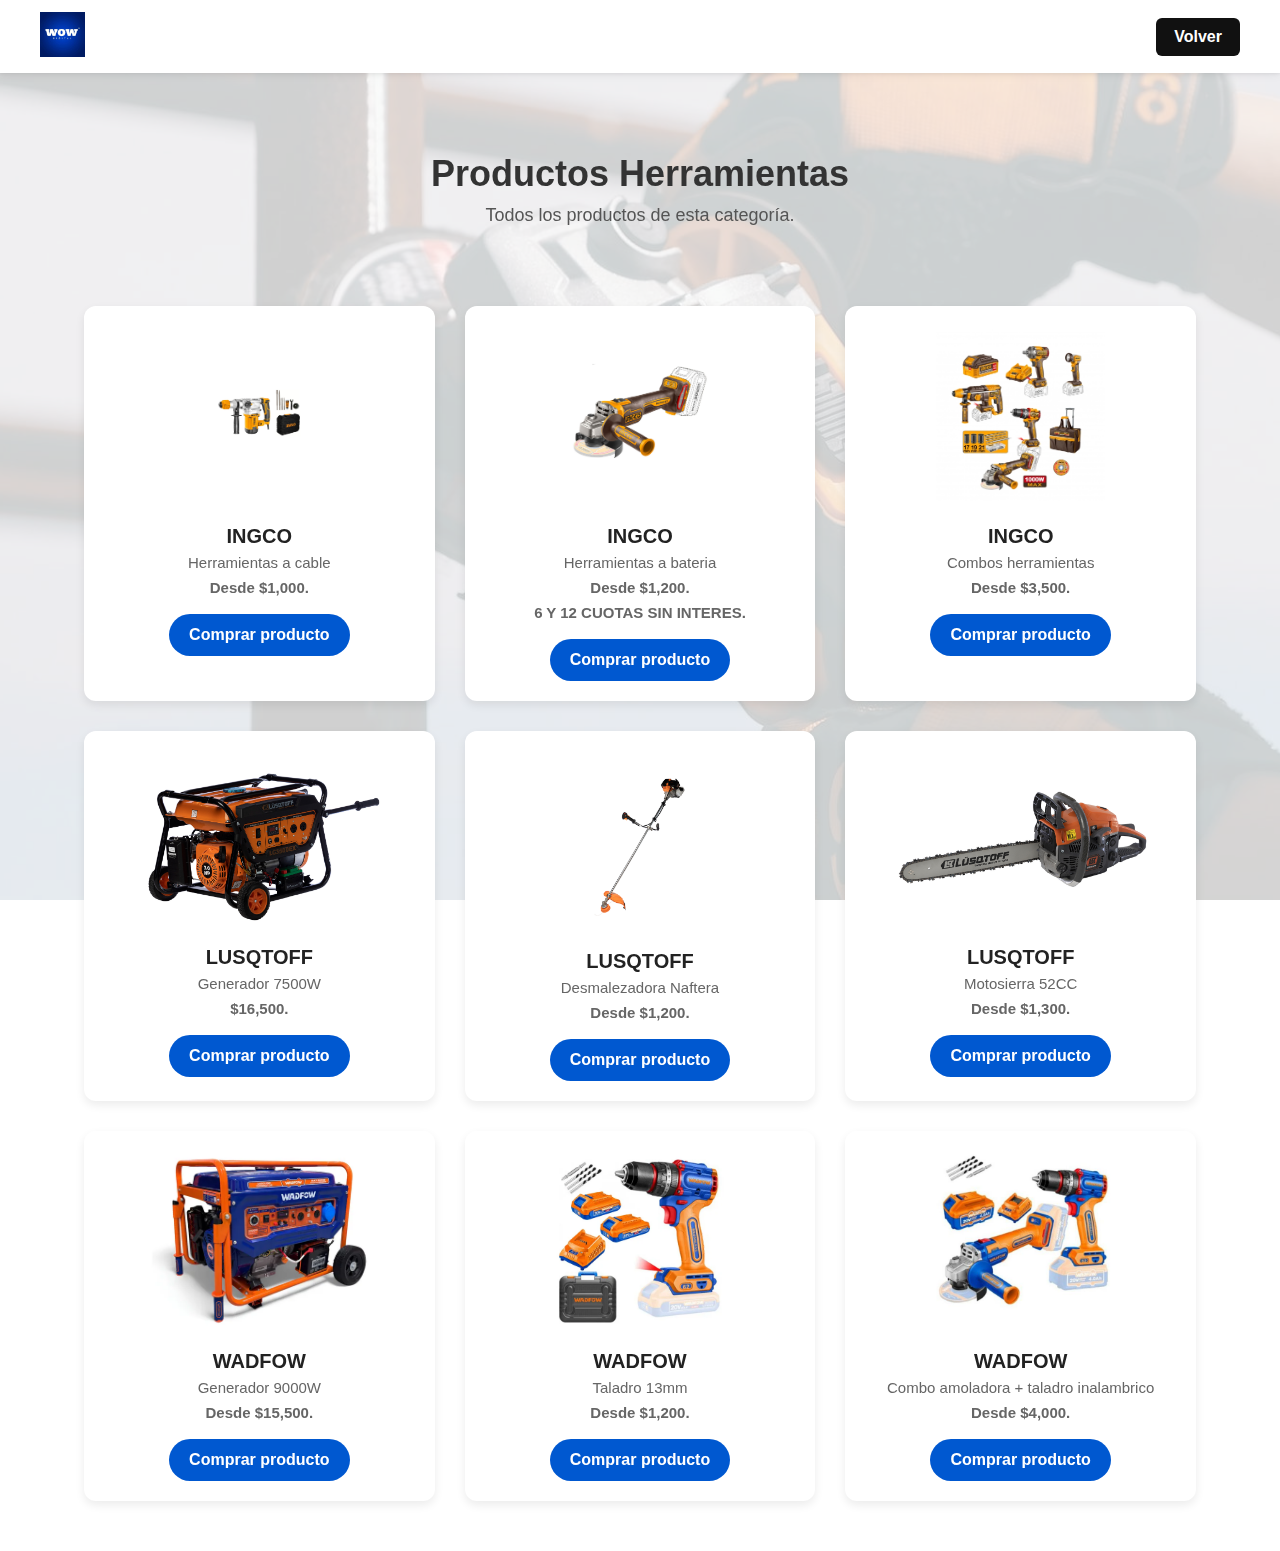
<file: productos-herra.html>
<!DOCTYPE html>
<html lang="es">
<head>
    <meta charset="UTF-8">
    <title>Equipamiento Comercial - Wow Digital</title>
    <link rel="icon" type="image/png" href="/assets/LOGO.jpg">
    <link rel="stylesheet" href="styles.css">
</head>
<header class="sub-header">
    <div class="sub-logo">
        <img src="assets/LOGO.jpg" alt="Wow Digital">
    </div>

    <a class="volver-btn" href="index.html">Volver</a>
</header>

<body>
    <body class="fondo-herra">


<header>
    <h2 class="logo">WOW DIGITAL</h2>
</header>

<section class="categoria-titulo">
    <h1>Productos Herramientas</h1>
    <p>Todos los productos de esta categoría.</p>
</section>

<!-- 👉 SOLO UN GRID -->
<div class="productos-grid">

    <!-- 👉 Todas las tarjetas VAN AQUÍ ADENTRO -->
    <div class="producto-card">
        <img src="assets/cable.jpg" alt="">
        <h3>INGCO</h3>
        <p>Herramientas a cable</p>
        <p class="producto-precio">Desde $1,000.</p>
        <a href="https://wa.me/542914490800" class="boton-comprar">Comprar producto</a>
    </div>

    <div class="producto-card">
        <img src="assets/inalam.jpg" alt="">
        <h3>INGCO</h3>
        <p>Herramientas a bateria</p>
        <p class="producto-precio">Desde $1,200.</p>
        <p class="producto-precio">6 Y 12 CUOTAS SIN INTERES.</p>
        <a href="https://wa.me/542914490800" class="boton-comprar">Comprar producto</a>
    </div>

    <div class="producto-card">
        <img src="assets/combo.jpg" alt="">
        <h3>INGCO</h3>
        <p>Combos herramientas</p>
        <p class="producto-precio">Desde $3,500.</p>
        <a href="https://wa.me/542914490800" class="boton-comprar">Comprar producto</a>
    </div>
    <div class="producto-card">
        <img src="assets/gene.jpg" alt="">
        <h3>LUSQTOFF</h3>
        <p>Generador 7500W</p>
        <p class="producto-precio">$16,500.</p>
        <a href="https://wa.me/542914490800" class="boton-comprar">Comprar producto</a>
    </div>
    <div class="producto-card">
        <img src="assets/desmale.jpg" alt="">
        <h3>LUSQTOFF</h3>
        <p>Desmalezadora Naftera</p>
        <p class="producto-precio">Desde $1,200.</p>
        <a href="https://wa.me/542914490800" class="boton-comprar">Comprar producto</a>
    </div>
    <div class="producto-card">
        <img src="assets/moto.jpg" alt="">
        <h3>LUSQTOFF</h3>
        <p>Motosierra 52CC</p>
        <p class="producto-precio">Desde $1,300.</p>
        <a href="https://wa.me/542914490800" class="boton-comprar">Comprar producto</a>
    </div>
    <div class="producto-card">
        <img src="assets/genewad.png" alt="">
        <h3>WADFOW</h3>
        <p>Generador 9000W</p>
        <p class="producto-precio">Desde $15,500.</p>
        <a href="https://wa.me/542914490800" class="boton-comprar">Comprar producto</a>
    </div>
    <div class="producto-card">
        <img src="assets/taladro.png" alt="">
        <h3>WADFOW</h3>
        <p>Taladro 13mm</p>
        <p class="producto-precio">Desde $1,200.</p>
        <a href="https://wa.me/542914490800" class="boton-comprar">Comprar producto</a>
    </div>
    <div class="producto-card">
        <img src="assets/combow.jpg" alt="">
        <h3>WADFOW</h3>
        <p>Combo amoladora + taladro inalambrico</p>
        <p class="producto-precio">Desde $4,000.</p>
        <a href="https://wa.me/542914490800" class="boton-comprar">Comprar producto</a>
    </div>
    
</div> <!-- 🔥 cierre REAL del grid -->

</body>
</html>
</file>
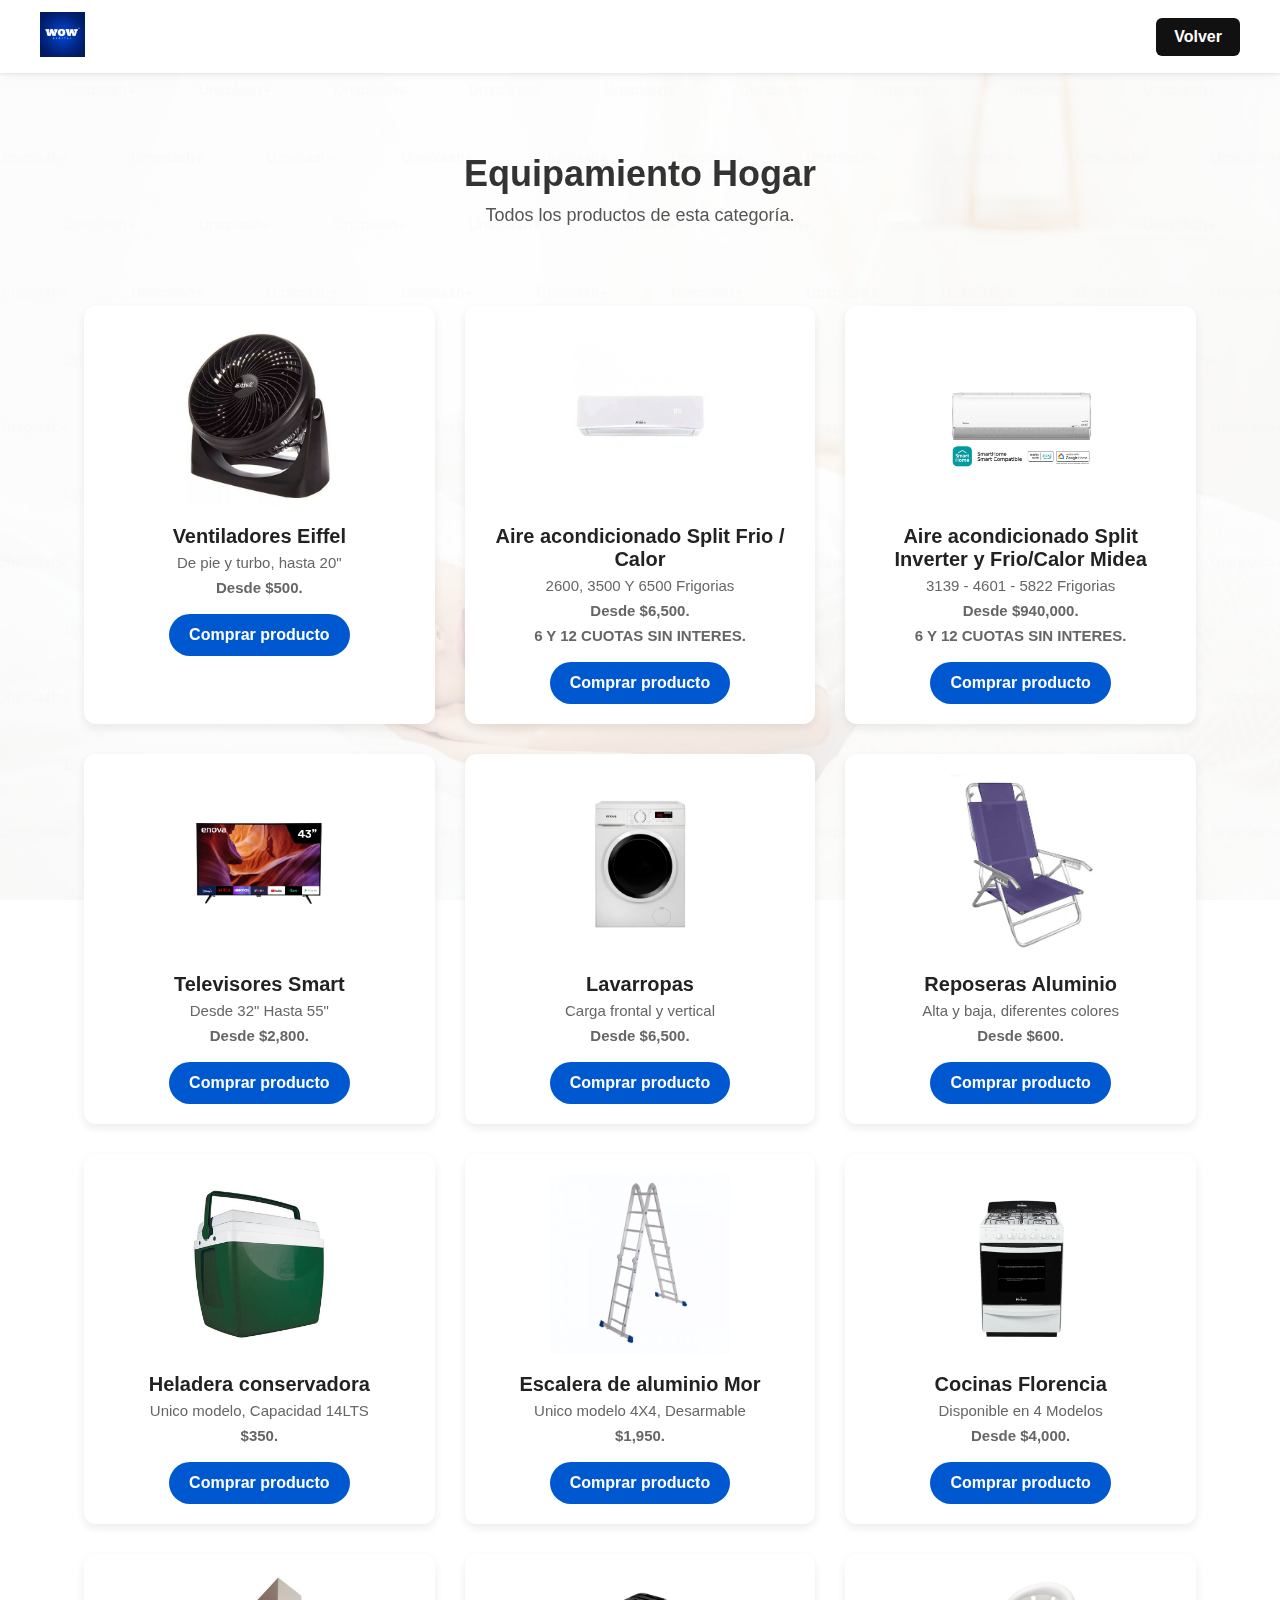
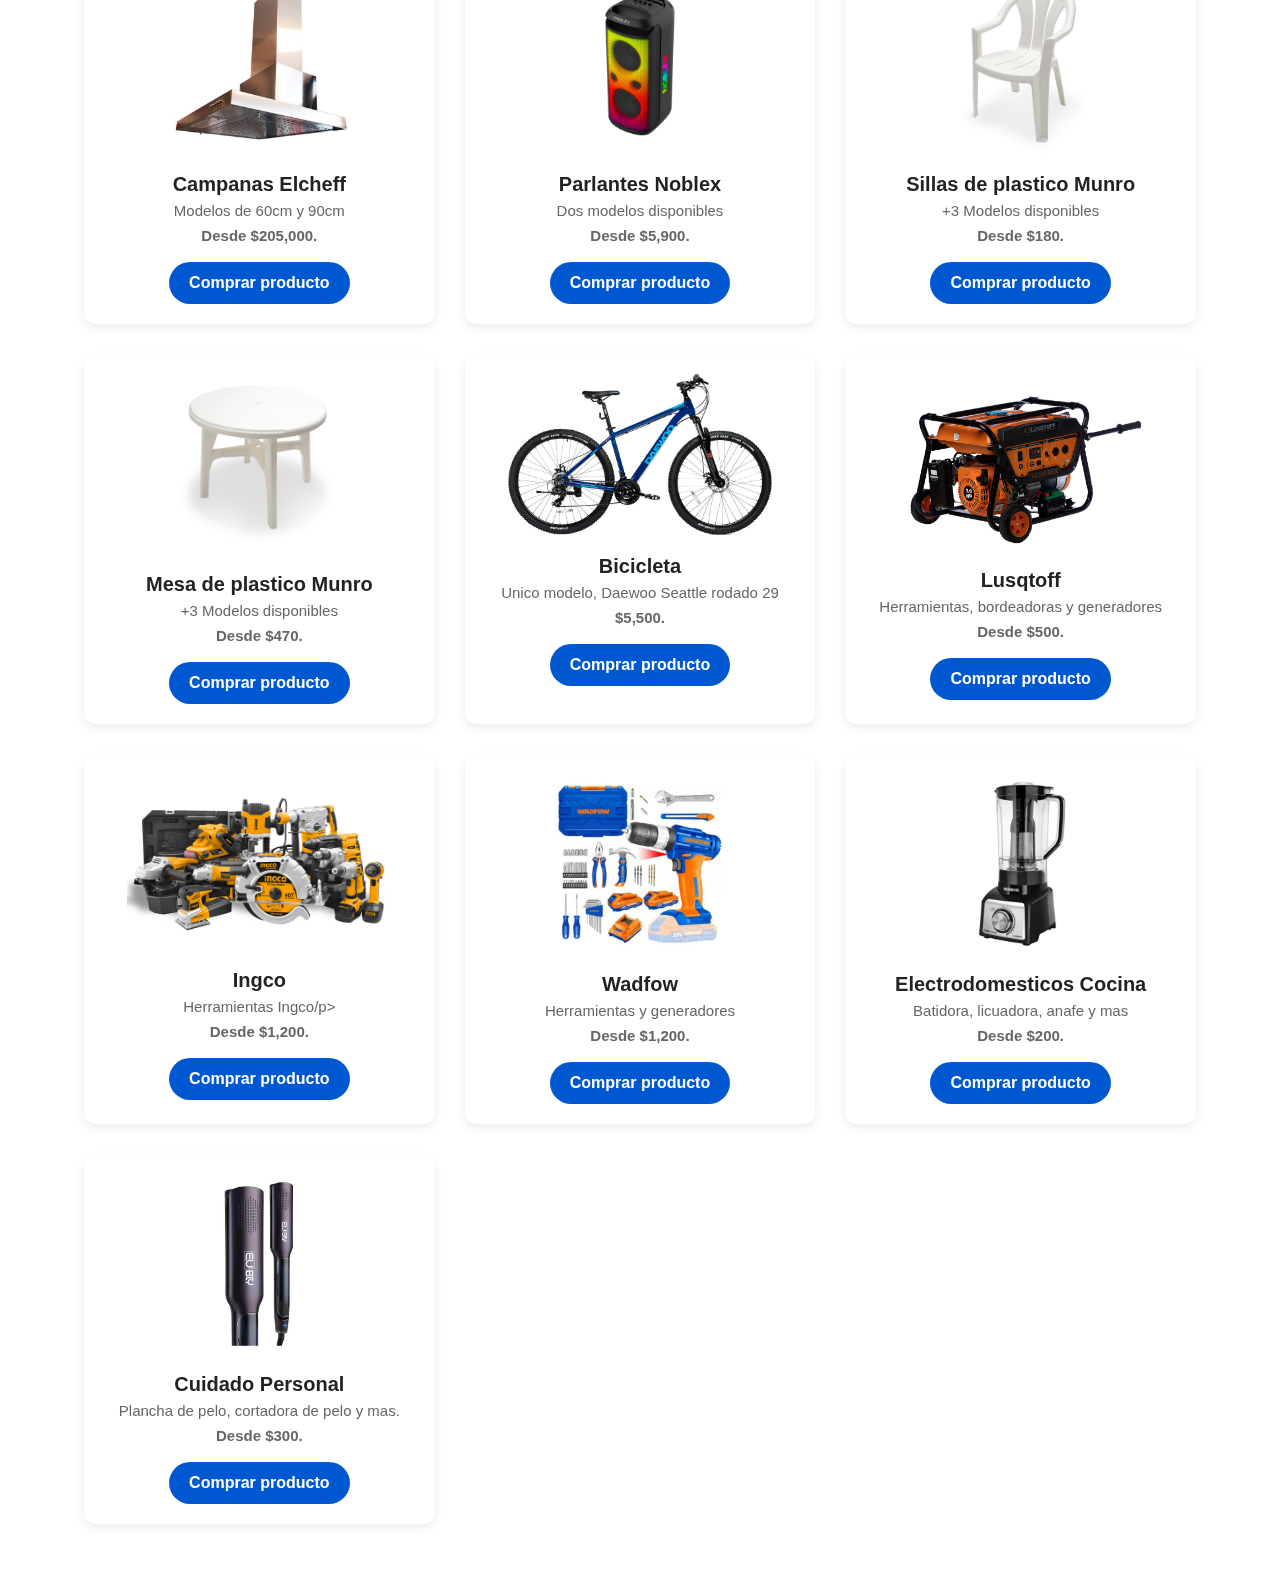
<file: productos-hogar.html>
<!DOCTYPE html>
<html lang="es">
<head>
    <meta charset="UTF-8">
    <title>Equipamiento Comercial - Wow Digital</title>
    <link rel="icon" type="image/png" href="/assets/LOGO.jpg">
    <link rel="stylesheet" href="styles.css">
</head>
<header class="sub-header">
    <div class="sub-logo">
        <img src="assets/LOGO.jpg" alt="Wow Digital">
    </div>

    <a class="volver-btn" href="index.html">Volver</a>
</header>

<body>
    <body class="fondo-hogar">


<header>
    <h2 class="logo">WOW DIGITAL</h2>
</header>

<section class="categoria-titulo">
    <h1>Equipamiento Hogar</h1>
    <p>Todos los productos de esta categoría.</p>
</section>

<!-- 👉 SOLO UN GRID -->
<div class="productos-grid">

    <!-- 👉 Todas las tarjetas VAN AQUÍ ADENTRO -->
    <div class="producto-card">
        <img src="assets/ventilador.jpg" alt="">
        <h3>Ventiladores Eiffel</h3>
        <p>De pie y turbo, hasta 20"</p>
        <p class="producto-precio">Desde $500.</p>
        <a href="https://wa.me/542914490800" class="boton-comprar">Comprar producto</a>
    </div>
    <div class="producto-card">
        <img src="assets/aire.jpg" alt="">
        <h3>Aire acondicionado Split Frio / Calor</h3>
        <p>2600, 3500 Y 6500 Frigorias</p>
        <p class="producto-precio">Desde $6,500.</p>
        <p class="producto-precio">6 Y 12 CUOTAS SIN INTERES.</p>
        <a href="https://wa.me/542914490800" class="boton-comprar">Comprar producto</a>
    </div>
    <div class="producto-card">
        <img src="assets/acon.png" alt="">
        <h3>Aire acondicionado Split Inverter y Frio/Calor Midea</h3>
        <p>3139 - 4601 - 5822 Frigorias</p>
        <p class="producto-precio">Desde $940,000.</p>
        <p class="producto-precio">6 Y 12 CUOTAS SIN INTERES.</p>
        <a href="https://wa.me/542914490800" class="boton-comprar">Comprar producto</a>
    </div>
    <div class="producto-card">
        <img src="assets/tv.jpg" alt="">
        <h3>Televisores Smart</h3>
        <p>Desde 32" Hasta 55"</p>
        <p class="producto-precio">Desde $2,800.</p>
        <a href="https://wa.me/542914490800" class="boton-comprar">Comprar producto</a>
    </div>
    <div class="producto-card">
        <img src="assets/lavarropas.png" alt="">
        <h3>Lavarropas</h3>
        <p>Carga frontal y vertical</p>
        <p class="producto-precio">Desde $6,500.</p>
        <a href="https://wa.me/542914490800" class="boton-comprar">Comprar producto</a>
    </div>
    <div class="producto-card">
        <img src="assets/reposera.jpg" alt="">
        <h3>Reposeras Aluminio</h3>
        <p>Alta y baja, diferentes colores</p>
        <p class="producto-precio">Desde $600.</p>
        <a href="https://wa.me/542914490800" class="boton-comprar">Comprar producto</a>
    </div>
    <div class="producto-card">
        <img src="assets/heladera.jpg" alt="">
        <h3>Heladera conservadora</h3>
        <p>Unico modelo, Capacidad 14LTS</p>
        <p class="producto-precio">$350.</p>
        <a href="https://wa.me/542914490800" class="boton-comprar">Comprar producto</a>
    </div>
    <div class="producto-card">
        <img src="assets/escalera.jpg" alt="">
        <h3>Escalera de aluminio Mor</h3>
        <p>Unico modelo 4X4, Desarmable</p>
        <p class="producto-precio">$1,950.</p>
        <a href="https://wa.me/542914490800" class="boton-comprar">Comprar producto</a>
    </div>
    <div class="producto-card">
        <img src="assets/cocina.png" alt="">
        <h3>Cocinas Florencia</h3>
        <p>Disponible en 4 Modelos</p>
        <p class="producto-precio">Desde $4,000.</p>
        <a href="https://wa.me/542914490800" class="boton-comprar">Comprar producto</a>
    </div>
    <div class="producto-card">
        <img src="assets/campana.jpg" alt="">
        <h3>Campanas Elcheff</h3>
        <p>Modelos de 60cm y 90cm</p>
        <p class="producto-precio">Desde $205,000.</p>
        <a href="https://wa.me/542914490800" class="boton-comprar">Comprar producto</a>
    </div>
    <div class="producto-card">
        <img src="assets/parlante.png" alt="">
        <h3>Parlantes Noblex</h3>
        <p>Dos modelos disponibles</p>
        <p class="producto-precio">Desde $5,900.</p>
        <a href="https://wa.me/542914490800" class="boton-comprar">Comprar producto</a>
    </div>
    <div class="producto-card">
        <img src="assets/silla.jpg" alt="">
        <h3>Sillas de plastico Munro</h3>
        <p>+3 Modelos disponibles</p>
        <p class="producto-precio">Desde $180.</p>
        <a href="https://wa.me/542914490800" class="boton-comprar">Comprar producto</a>
    </div>
    <div class="producto-card">
        <img src="assets/mesas.jpg" alt="">
        <h3>Mesa de plastico Munro</h3>
        <p>+3 Modelos disponibles</p>
        <p class="producto-precio">Desde $470.</p>
        <a href="https://wa.me/542914490800" class="boton-comprar">Comprar producto</a>
    </div>
    <div class="producto-card">
        <img src="assets/bici.jpg" alt="">
        <h3>Bicicleta</h3>
        <p>Unico modelo, Daewoo Seattle rodado 29</p>
        <p class="producto-precio">$5,500.</p>
        <a href="https://wa.me/542914490800" class="boton-comprar">Comprar producto</a>
    </div>
    <div class="producto-card">
        <img src="assets/gene.jpg" alt="">
        <h3>Lusqtoff</h3>
        <p>Herramientas, bordeadoras y generadores</p>
        <p class="producto-precio">Desde $500.</p>
        <a href="https://wa.me/542914490800" class="boton-comprar">Comprar producto</a>
    </div>
    <div class="producto-card">
        <img src="assets/ingco.jpg" alt="">
        <h3>Ingco</h3>
        <p>Herramientas Ingco/p>
        <p class="producto-precio">Desde $1,200.</p>
        <a href="https://wa.me/542914490800" class="boton-comprar">Comprar producto</a>
    </div>
    <div class="producto-card">
        <img src="assets/wadfow.jpg" alt="">
        <h3>Wadfow</h3>
        <p>Herramientas y generadores</p>
        <p class="producto-precio">Desde $1,200.</p>
        <a href="https://wa.me/542914490800" class="boton-comprar">Comprar producto</a>
    </div>
    <div class="producto-card">
        <img src="assets/licua.jpg" alt="">
        <h3>Electrodomesticos Cocina</h3>
        <p>Batidora, licuadora, anafe y mas</p>
        <p class="producto-precio">Desde $200.</p>
        <a href="https://wa.me/542914490800" class="boton-comprar">Comprar producto</a>
    </div>
    <div class="producto-card">
        <img src="assets/plancha.jpg" alt="">
        <h3>Cuidado Personal</h3>
        <p>Plancha de pelo, cortadora de pelo y mas.</p>
        <p class="producto-precio">Desde $300.</p>
        <a href="https://wa.me/542914490800" class="boton-comprar">Comprar producto</a>
    </div>
    
</body>
</html>
</file>
<file: styles.css>
/* GENERAL */
* {
    margin: 0;
    padding: 0;
    box-sizing: border-box;
    font-family: 'Arial', sans-serif;
}

body {
    background: #f7f7f7;
    color: #333;
}

/* HEADER */
header {
    background-color: rgba(52, 104, 174, 0.3); /* 0.3 = 30% opaco */
    padding: 15px 50px;
    color: white;
    display: flex;
    justify-content: space-between;
    align-items: center;
    position: absolute;
    top: 0;
    width: 100%;
}
.logo {
    font-size: 1.7rem;
    font-weight: bold;
    letter-spacing: 2px;
}

header nav a {
    color: #fff;
    margin-left: 20px;
    text-decoration: none;
    transition: 0.3s;
}

header nav a:hover {
    color: #ffb300;
}

/* CARRUSEL DESLIZANDO A LA DERECHA */
.hero {
    position: relative;
    height: 70vh;
    overflow: hidden;
    display: flex;
    justify-content: center;
    align-items: center;
    color: white;
    text-align: center;
    opacity: 0.7;
}
.hero-slider {
    position: absolute;
    top: 0;
    left: 0;
    width: 300%;  /* 100% por cada imagen */
    height: 100%;
    display: flex;
    animation: slideRight 200s infinite;
}
.hero-slide {
    width: 100%;
    height: 100%;
    background-size: cover;
    background-position: center;
    filter: brightness(0.75);
}

/* ANIMACIÓN DE DESPLAZAMIENTO A LA DERECHA */
@keyframes slideRight {
    0%   { transform: translateX(0); }
    33%  { transform: translateX(-100%); }
    66%  { transform: translateX(-200%); }
    100% { transform: translateX(0); }
}

.hero-content {
    z-index: 5;
    position: relative;
}

/* PRODUCTOS */
.productos {
    padding: 60px 40px;
    text-align: center;
}

.productos h2 {
    font-size: 2rem;
}

.subtitulo {
    color: #666;
    margin-bottom: 30px;
}

.grid {
    display: grid;
    grid-template-columns: repeat(auto-fit, minmax(240px, 1fr));
    gap: 30px;
}

.card {
    background: white;
    border-radius: 14px;
    overflow: hidden;
    box-shadow: 0 4px 20px rgba(0,0,0,0.1);
    transition: 0.3s;
}

.card:hover {
    transform: translateY(-5px);
}

.card img {
    width: 100%;
    height: 200px;
    object-fit: contain;
    background: #fff;
}

.info {
    padding: 20px;
}

/* NOSOTROS */
.nosotros {
    padding: 60px 40px;
    text-align: center;
    background: #fff;
}

/* CONTACTO */
.contacto {
    padding: 60px 40px;
    text-align: center;
}

.btn-whatsapp {
    background-color: rgba(52, 104, 174, 0.3);    color: rgb(0, 0, 0);
    padding: 12px 25px;
    font-weight: bold;
    border-radius: 8px;
    text-decoration: none;
    display: inline-block;
    margin-top: 15px;
}

/* FOOTER */
footer {
    background-color: rgba(26, 97, 189, 0.534);
    padding: 20px;
    text-align: center;
    color: white;
    margin-top: 20px;
}
.beneficios {
    display: flex;
    justify-content: center;
    gap: 25px;
    padding: 40px 20px;
    flex-wrap: wrap;
}

.beneficio {
    background: #fff;
    border-radius: 12px;
    padding: 25px;
    width: 280px;
    text-align: center;
    box-shadow: 0 4px 12px rgba(0,0,0,0.1);
}

.beneficio .icono {
    font-size: 2.2rem;
    display: block;
    margin-bottom: 10px;
}
.categoria-titulo {
    text-align: center;
    padding: 40px 0;
    margin-top:40px;
}

.productos-grid {
    width: 100%;
    max-width: 1400px;   /* para que no se desparramen */
    margin: 0 auto;      /* centrado */
    
    display: grid;
    grid-template-columns: repeat(auto-fill, minmax(280px, 1fr));
    gap: 40px;           /* espacio entre tarjetas */
    padding: 20px;
}


.producto-card {
    width: 100%;
    box-sizing: border-box;
}


.producto-card:hover {
    transform: translateY(-5px);
}

.link-cuadrito {
     display: inline-block;     /* MUY IMPORTANTE */
    padding: 6px 12px;         /* espacio interno */
    background-color: #0d47a1; /* color del cuadro */
    color: white;
    border-radius: 6px;
    font-size: 14px;
    text-decoration: none;
    text-align: center;
    margin-top: 10px;
    width: auto;               /* el tamaño se adapta al texto */
    white-space: nowrap;     
}

.link-cuadrito:hover {
    background-color: rgba(255, 255, 255, 0.2);
}
.producto-card img {
    width: 100%;
    max-height: 180px;
    object-fit: contain;
    margin-bottom: 15px;
}

.btn-comprar {
    display: inline-block;     /* MUY IMPORTANTE */
    padding: 6px 12px;         /* espacio interno */
    background-color: #0d47a1; /* color del cuadro */
    color: white;
    border-radius: 6px;
    font-size: 14px;
    text-decoration: none;
    text-align: center;
    margin-top: 10px;
    width: auto;               /* el tamaño se adapta al texto */
    white-space: nowrap;       /* evita que el texto se salga o haga salto de línea */
}
.producto-card h3 {
    font-size: 20px;
    font-weight: 700;
    color: #333;
    margin-bottom: 6px;
}

.producto-card p {
    font-size: 15px;
    color: #666;
    margin-bottom: 8px;
}
.producto-precio {
    font-size: 22px;
    font-weight: bold;
    color: #2a7a3a;
    margin: 12px 0;
}
.boton-comprar {
    display: inline-block;
    background: #004aad;
    padding: 10px 20px;
    color: white;
    border-radius: 22px;
    text-decoration: none;
    font-weight: 600;
    margin-top: 10px;
}

.boton-comprar:hover {
    background: #00357d;
}
/* ============================= */
/* ESTILO GENERAL */
* {
    margin: 0;
    padding: 0;
    box-sizing: border-box;
    font-family: 'Arial', sans-serif;
}

body {
    background: #f5f7fa;
    color: #333;
}

/* ============================= */
/* HEADER */
header {
    background: #dce6f7;
    padding: 20px;
    box-shadow: 0 2px 4px rgba(0,0,0,0.1);
}

.logo {
    margin-left: 25px;
    font-size: 26px;
    font-weight: bold;
    color: #1a2a52;
}

/* ============================= */
/* TÍTULO DE CATEGORÍA */
.categoria-titulo {
    text-align: center;
    margin: 40px 0 20px;
}

.categoria-titulo h1 {
    font-size: 36px;
    margin-bottom: 10px;
}

.categoria-titulo p {
    font-size: 18px;
    color: #555;
}

/* ============================= */
/* GRID DE PRODUCTOS */
.productos-grid {
    width: 90%;
    margin: auto;
    display: grid;
    grid-template-columns: repeat(auto-fit, minmax(260px, 1fr));
    gap: 30px;
    padding-bottom: 50px;
}

/* ============================= */
/* TARJETAS DE PRODUCTO */
.producto-card {
    background: white;
    border-radius: 12px;
    padding: 20px;
    text-align: center;
    box-shadow: 0 4px 10px rgba(0,0,0,0.08);
    transition: transform 0.2s, box-shadow 0.2s;
}

.producto-card:hover {
    transform: translateY(-6px);
    box-shadow: 0 8px 18px rgba(0,0,0,0.15);
}

.producto-card img {
    width: 85%;
    height: auto;
    margin-bottom: 15px;
    object-fit: contain;
}

.producto-card h3 {
    font-size: 20px;
    margin-bottom: 6px;
    color: #222;
}

.producto-card p {
    margin-bottom: 6px;
    font-size: 15px;
}

.producto-precio {
    font-weight: bold;
    color: #0a3f8a;
    margin-top: 8px;
    font-size: 17px;
}

/* ============================= */
/* BOTÓN */
.boton-comprar {
    display: inline-block;
    margin-top: 12px;
    background: #0058d0;
    color: white;
    padding: 12px 20px;
    border-radius: 30px;
    text-decoration: none;
    font-weight: bold;
    transition: 0.2s;
}

.boton-comprar:hover {
    background: #003d92;
    transform: scale(1.05);
    }
    .top-contact-bar {
    width: 100%;
    background: #f8f8f8;
    padding: 10px 20px;
    display: flex;
    justify-content: center;
    gap: 25px;
    border-bottom: 1px solid #e0e0e0;
    font-family: "Poppins", sans-serif;
}

.contact-item {
    color: #333;
    text-decoration: none;
    font-size: 0.95rem;
    display: flex;
    align-items: center;
    gap: 5px;
    transition: 0.2s ease;
}

.contact-item:hover {
    color: #0088ff;
    transform: translateY(-2px);
}
/* Imagen de fondo que cubre toda la pantalla */
.fondo {
    position: fixed;
    top: 0;
    left: 0;
    width: 100%;
    height: 100%;
    background-image: url('assets/fondo1.jpeg');
    background-size: cover;
    background-position: center;
    z-index: -1;
}

/* Capa de transparencia */
.fondo::before {
    content: "";
    position: absolute;
    width: 100%;
    height: 100%;
    background: rgba(255, 255, 255, 0.3); /* Cambiá el 0.3 para más o menos transparencia */
}
.fondo-comercial {
    background: url('assets/fondo2.jpeg') no-repeat center center fixed;
    background-size: cover;
}

.fondo-hogar {
    background: url('assets/blanco.jpg') no-repeat center center fixed;
    background-size: cover;
}

.fondo-tecnologia {
    background: url('assets/hogar.jpg') no-repeat center center fixed;
    background-size: cover;
}
.fondo-herra {
    background: url('assets/herra.jpg') no-repeat center center fixed;
    background-size: cover;
}
body::before {
    content: "";
    position: fixed;
    top: 0;
    left: 0;
    width: 100%;
    height: 100%;
    background: rgba(255, 255, 255, 0.8); /* Ajustá la transparencia */
    z-index: -1;
}
.header {
    position: sticky;
    top: 0;
    width: 100%;
    background: #ffffff;
    display: flex;
    justify-content: space-between;
    align-items: center;
    padding: 12px 40px;
    box-shadow: 0 2px 10px rgba(0,0,0,0.05);
    z-index: 1000;
}

.logo img {
    height: 45px; /* Ajustá el tamaño del logo */
}

.nav ul {
    list-style: none;
    display: flex;
    gap: 35px;
}

.nav ul li a {
    text-decoration: none;
    color: #111;
    font-size: 16px;
    font-weight: 600;
    letter-spacing: .5px;
    transition: 0.3s ease;
}

.nav ul li a:hover {
    color: #555;
}
.sub-header {
    position: sticky;
    top: 0;
    width: 100%;
    background: #ffffff;
    padding: 12px 40px;
    display: flex;
    justify-content: space-between;
    align-items: center;
    box-shadow: 0 2px 10px rgba(0,0,0,0.05);
    z-index: 1000;
}

.sub-logo img {
    height: 45px; /* Ajustá el tamaño del logo si querés */
}

.volver-btn {
    background: #111;
    color: #fff;
    padding: 10px 18px;
    text-decoration: none;
    font-weight: 600;
    border-radius: 6px;
    transition: 0.3s;
}

.volver-btn:hover {
    background: #333;
}
/* CUOTAS */
.cuotas-container {
    padding: 80px 20px;
    text-align: center;
}

.cuotas-container h1 {
    font-size: 38px;
    margin-bottom: 10px;
    color: #123;
}

.subtexto {
    font-size: 18px;
    color: #666;
    margin-bottom: 40px;
}

.cuotas-grid {
    display: grid;
    grid-template-columns: repeat(auto-fit, minmax(220px, 1fr));
    gap: 25px;
    width: 90%;
    max-width: 1000px;
    margin: auto;
}

.cuota-card {
    background: #fff;
    padding: 25px;
    border-radius: 16px;
    box-shadow: 0 4px 14px rgba(0,0,0,0.08);
    transition: .3s;
}

.cuota-card:hover {
    transform: translateY(-6px);
    box-shadow: 0 8px 18px rgba(0,0,0,0.15);
}

.cuota-card h2 {
    font-size: 28px;
    margin-bottom: 6px;
    color: #0d47a1;
}


.btn-whatsapp {
    margin-top: 40px;
    display: inline-block;
    background: #25d366;
    color: white;
    padding: 14px 30px;
    border-radius: 30px;
    text-decoration: none;
    font-size: 18px;
    font-weight: 600;
    transition: 0.2s;
}

.btn-whatsapp:hover {
    background: #1da851;
    transform: scale(1.05);
}
/* ============================= */
/* CÓMO COMPRAR */

.comprar-container {
    padding: 80px 20px;
    text-align: center;
}

.comprar-container h1 {
    font-size: 38px;
    margin-bottom: 10px;
    color: #123;
}

.comprar-subtexto {
    font-size: 18px;
    color: #666;
    margin-bottom: 40px;
}

.comprar-grid {
    width: 90%;
    max-width: 1100px;
    margin: auto;
    display: grid;
    grid-template-columns: repeat(auto-fit, minmax(250px, 1fr));
    gap: 25px;
}

.comprar-card {
    background: #fff;
    padding: 25px;
    border-radius: 16px;
    box-shadow: 0 4px 14px rgba(0,0,0,0.08);
    transition: .3s;
}

.comprar-card:hover {
    transform: translateY(-6px);
    box-shadow: 0 8px 18px rgba(0,0,0,0.15);
}

.icono {
    font-size: 40px;
    margin-bottom: 12px;
}
/* ===== DROPDOWN MENU ===== */

.dropdown {
    position: relative;
    display: inline-block;
}

.dropbtn {
    color: #000000;
    text-decoration: none;
    cursor: pointer;
    padding: 10px;
}

.dropdown-content {
    display: none;
    position: absolute;
    background-color: rgb(255, 255, 255);
    min-width: 220px;
    box-shadow: 0 8px 18px rgba(0,0,0,0.15);
    border-radius: 6px;
    overflow: hidden;
    z-index: 1000;
}

.dropdown-content a {
    color: #333;
    padding: 12px 16px;
    text-decoration: none;
    display: block;
    transition: 0.2s;
}

.dropdown-content a:hover {
    background-color: #0850d6;
    color: #0d47a1;
}

.dropdown:hover .dropdown-content {
    display: block;
}

.dropdown:hover .dropbtn {
    color: #ffb300;
}
header nav a,
.dropbtn {
    color: #000000 !important;  /* blanco para que se vea sobre tu header */
}

header nav a:hover,
.dropbtn:hover {
    color: #ffb300 !important; /* color de hover */
}
/* ===== CONTACTO PAGE ===== */

.contacto-page {
    padding: 80px 20px;
    text-align: center;
}

.contacto-page h1 {
    font-size: 38px;
    margin-bottom: 10px;
    color: #123;
}

.contacto-sub {
    font-size: 18px;
    color: #666;
    margin-bottom: 40px;
}

.contacto-grid {
    width: 90%;
    max-width: 1100px;
    margin: auto;
    display: grid;
    grid-template-columns: repeat(auto-fit, minmax(260px, 1fr));
    gap: 25px;
}

.contacto-card {
    background: #fff;
    padding: 25px;
    border-radius: 16px;
    box-shadow: 0 4px 14px rgba(0,0,0,0.08);
    transition: 0.3s;
}

.contacto-card:hover {
    transform: translateY(-6px);
    box-shadow: 0 8px 18px rgba(0,0,0,0.15);
}

.icono {
    font-size: 40px;
    margin-bottom: 12px;
}

.btn-facebook,
.btn-instagram,
.btn-whatsapp {
    display: inline-block;
    padding: 10px 20px;
    border-radius: 8px;
    color: #fff;
    text-decoration: none;
    margin-top: 12px;
    font-weight: bold;
}

.btn-whatsapp {
    background: #25D366;
}

.btn-facebook {
    background: #1877F2;
}

.btn-instagram {
    background: #E1306C;
}

/* ===== FORMULARIO ===== */

.form-titulo {
    margin-top: 60px;
    margin-bottom: 20px;
    font-size: 26px;
}

.form-contacto {
    width: 90%;
    max-width: 600px;
    margin: auto;
    display: flex;
    flex-direction: column;
    gap: 15px;
}

.form-contacto input,
.form-contacto textarea {
    padding: 14px;
    border-radius: 8px;
    border: 1px solid #ccc;
    font-size: 16px;
}

.form-contacto button {
    background: #0d47a1;
    color: white;
    padding: 14px;
    border: none;
    border-radius: 8px;
    font-size: 18px;
    font-weight: bold;
    cursor: pointer;
    transition: 0.3s;
}

.form-contacto button:hover {
    background: #08306a;
}
</file>
